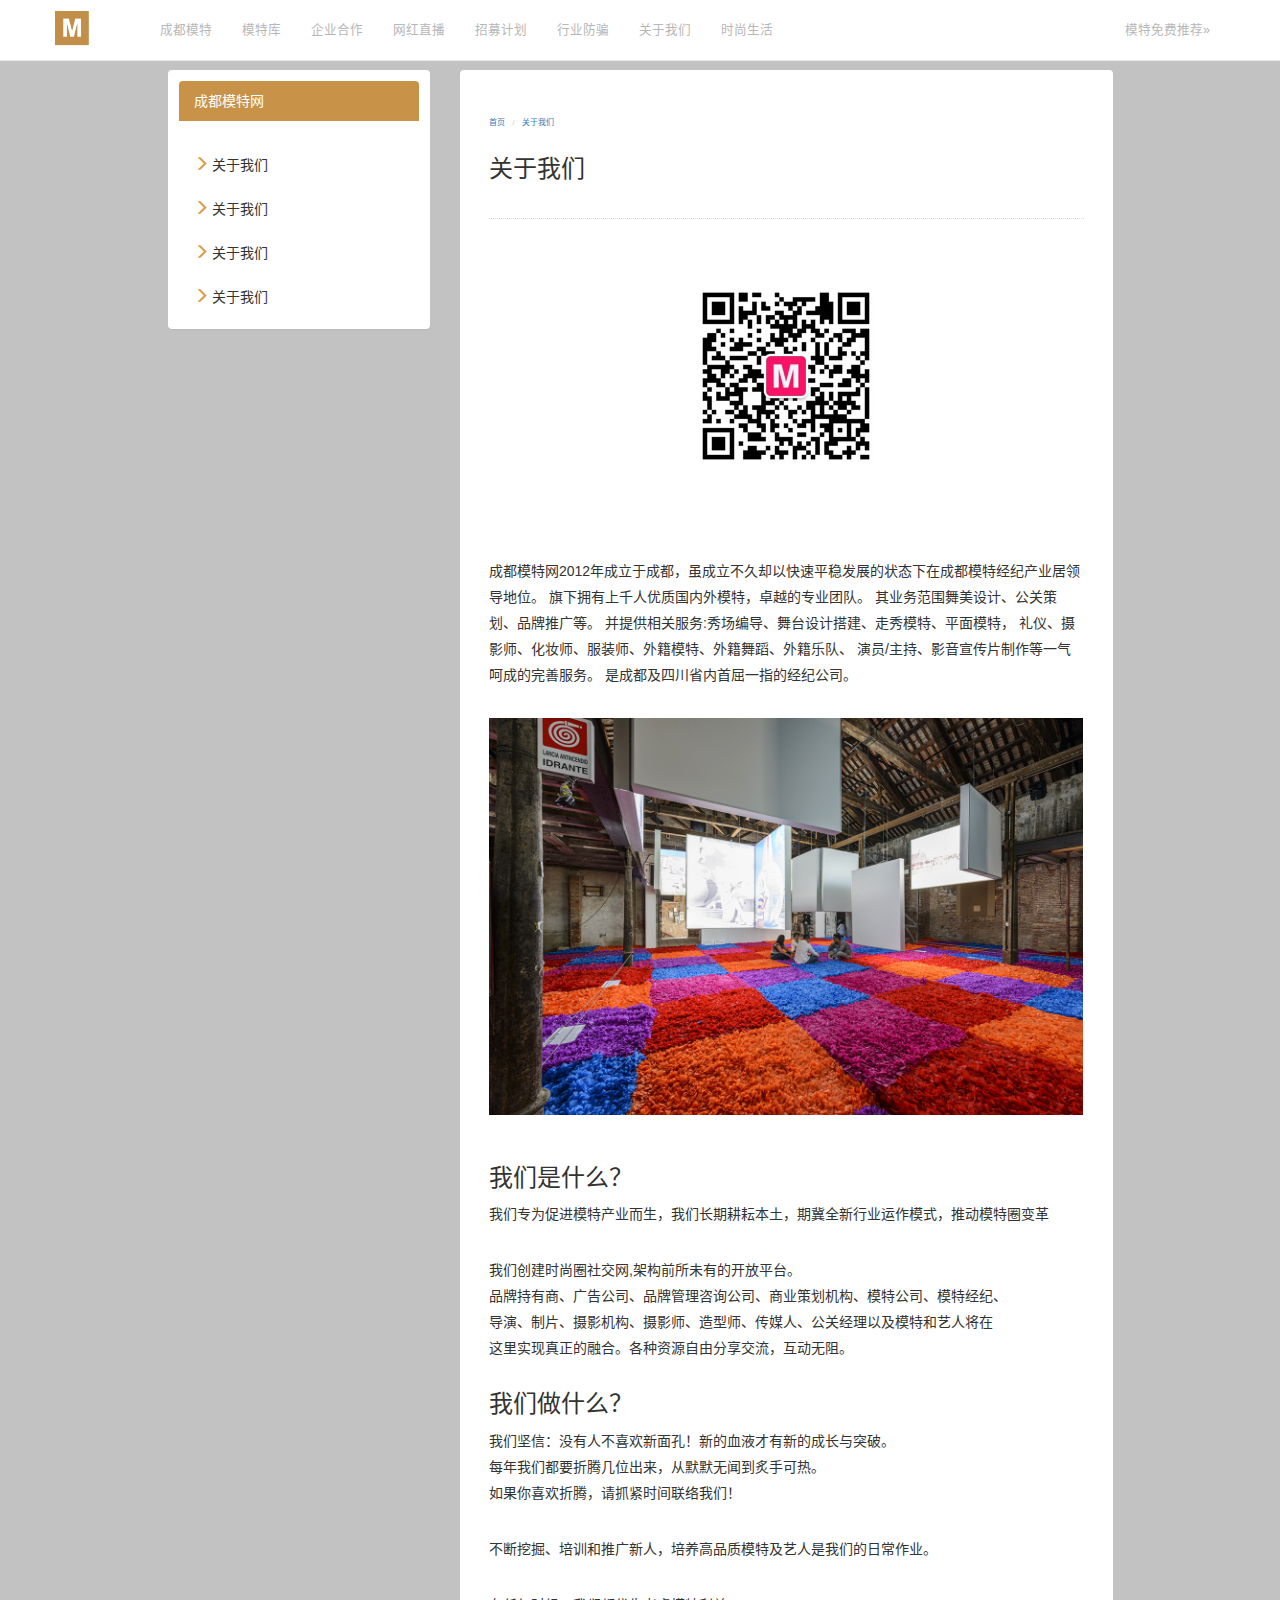
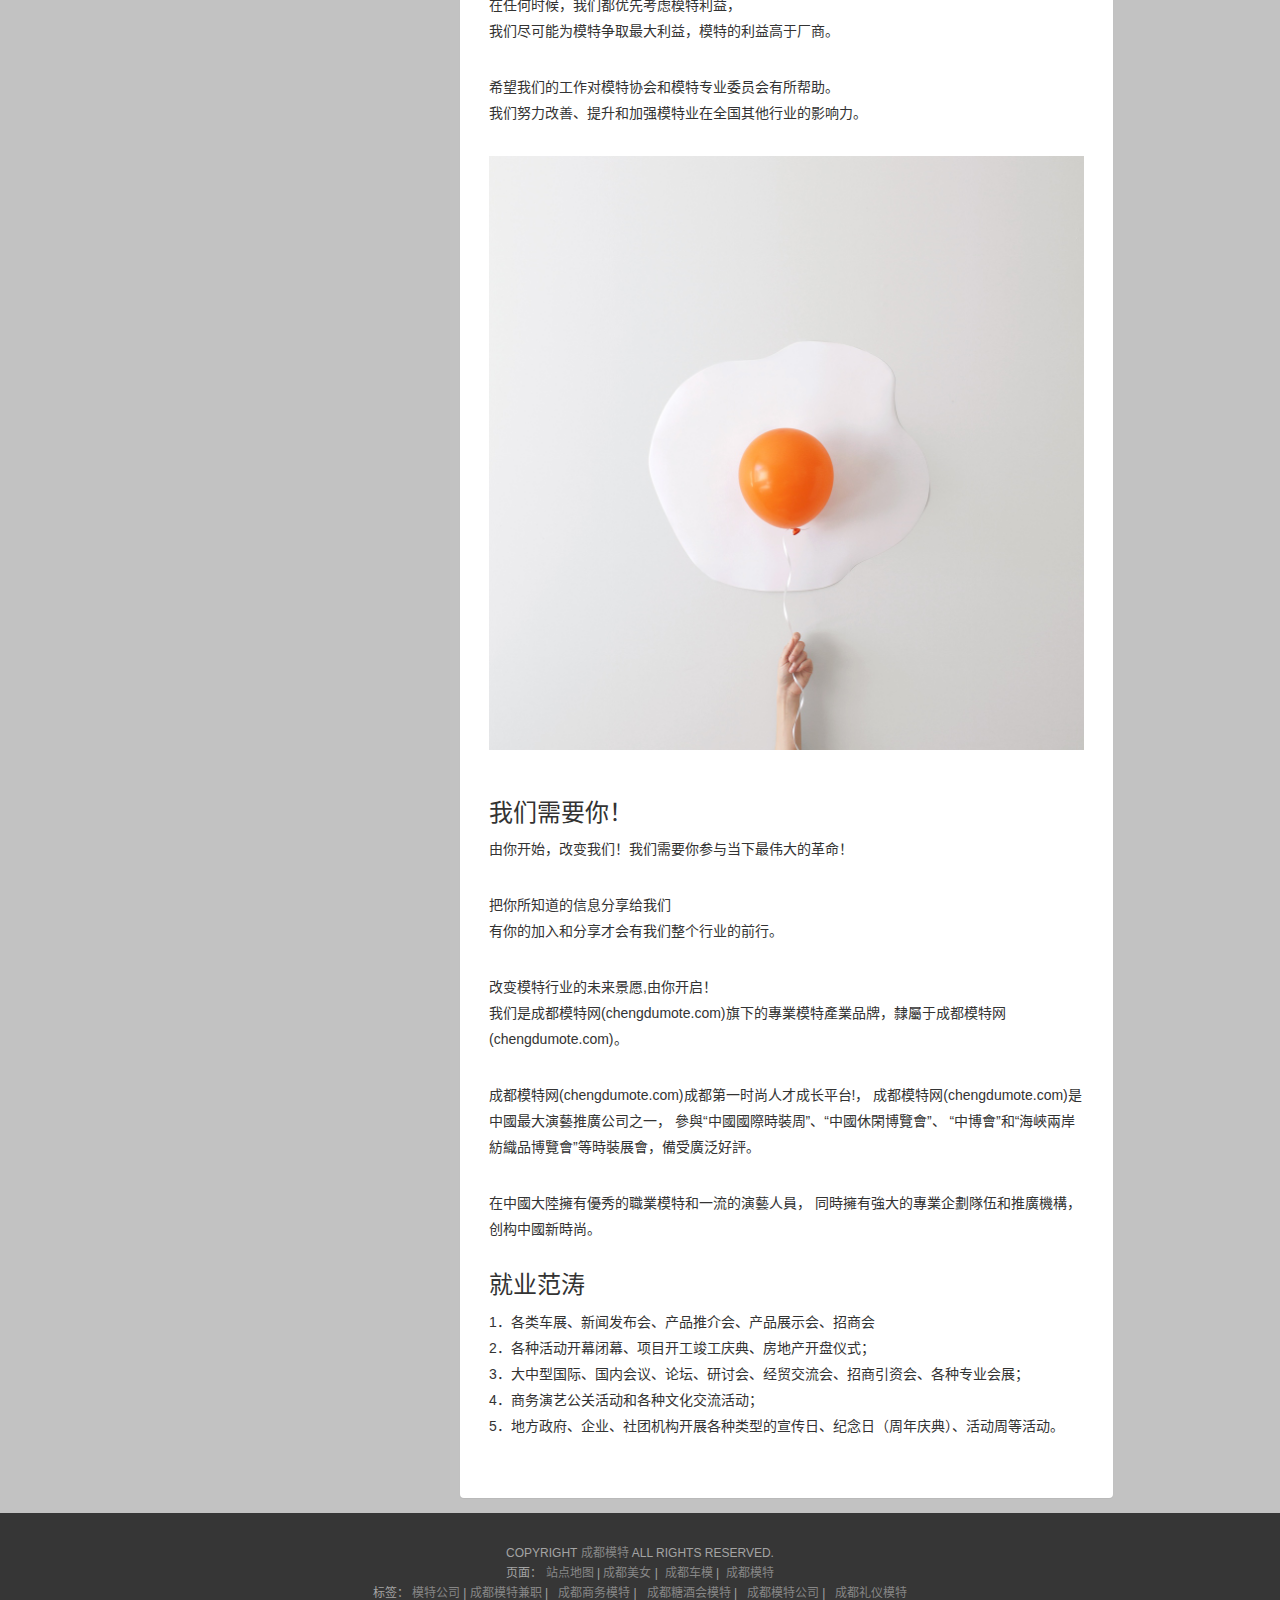
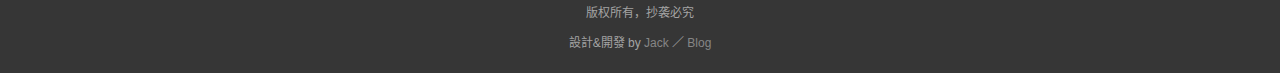
<file: about.html>
<!DOCTYPE html>
<html lang="zh-CN">
	<head>
		<meta charset="utf-8">
		<meta http-equiv="X-UA-Compatible" content="IE=edge">
		<meta name="viewport" content="width=device-width, initial-scale=1">
		<title>Bootstrap 101 Template</title>
		<link href="lib/bootstrap/css/bootstrap.min.css" rel="stylesheet">
		<link rel="stylesheet" type="text/css" href="css/index.css" />
		<script src="js/html5shiv.min.js"></script>
		<script src="js/respond.min.js"></script>
	</head>

	<body>
		<!--nav-->
		<div id="wrap" class="scrolled">
			<div id="header">
				<nav class="navbar navbar-default navbar-fixed-top">
					<div class="container">
						<div class="navbar-header">
							<button type="button" class="navbar-toggle collapsed" data-toggle="collapse" data-target="#menu-nav">
						<span class="sr-only">navigation</span>
						<span class="icon-bar"></span>
						<span class="icon-bar"></span>
						<span class="icon-bar"></span>
					</button>
							<a href="#" id="logo1" class="navbar-brand">
								<img src="img/logo.png" />
							</a>
							<a href="#" id="logo2" class="navbar-brand">
								<img src="img/logoii.png" />
							</a>
						</div>
						<div class="collapse navbar-collapse" id="menu-nav">
							<div class="menu-container">
								<ul class="nav navbar-nav" id="navi">
									<li>
										<a href="index.html">成都模特</a>
									</li>
									<li>
										<a href="model_library.html">模特库</a>
									</li>
									<li>
										<a href="com.html">企业合作</a>
									</li>
									<li>
										<a href="show.html">网红直播</a>
									</li>
									<li>
										<a href="plan.html">招募计划</a>
									</li>
									<li>
										<a href="indust.html">行业防骗</a>
									</li>
									<li>
										<a href="about.html">关于我们</a>
									</li>
									<li>
										<a href="fashion.html">时尚生活</a>
									</li>
								</ul>
							</div>
							<ul class=" nav navbar-nav navbar-right" id="navi">
								<li>
									<a href="#">模特免费推荐&raquo;</a>
								</li>
							</ul>
						</div>
					</div>
				</nav>
			</div>
				
		</div>
		<!--nav-->
		<!--mnav-->
		<div class="amain">
			<div class="container" id="pnav">
				<div class="row">
						<div class="col-lg-1 col-md-1 col-sm-1 col-xs-12"></div>
						<div class="col-lg-3 col-md-3 col-sm-3 col-xs-12">
							<div class="panel panel-default">
								<div class="panel-body">
									<div class="list-group">
										<div class="list-group-item active">成都模特网</div>
										<div class="list-group-item">
											<span class="glyphicon glyphicon-menu-right"></span>
											关于我们
										</div>
										<div class="list-group-item">
											<span class="glyphicon glyphicon-menu-right"></span>
											关于我们
										</div>
										<div class="list-group-item">
											<span class="glyphicon glyphicon-menu-right"></span>
											关于我们
										</div>
										<div class="list-group-item">
											<span class="glyphicon glyphicon-menu-right "></span>
											关于我们
										</div>
									</div>
								</div>
							</div>
						</div>
						<div class="col-lg-7 col-md-7 col-sm-7 col-xs-12">
							<div class="panel panel-default">
								<div class="panel-body">
									<div class="padding">
										<ul class="breadcrumb">
											<li><a href="#">首页</a></li>
											<li><a href="#">关于我们</a></li>
										</ul>
										<div class="post">
											<h3>关于我们</h3>
											<div class="height20"></div>
											<div class="line"></div>
											<div class="height20"></div>
											<div class="text-center">
												<p>
													<a href="#">
														<img src="img/qrcodewe.jpg" class="img-responsive"/>
													</a>
												</p>
											</div>
											<p>成都模特网2012年成立于成都，虽成立不久却以快速平稳发展的状态下在成都模特经纪产业居领导地位。
												旗下拥有上千人优质国内外模特，卓越的专业团队。
												其业务范围舞美设计、公关策划、品牌推广等。
												并提供相关服务:秀场编导、舞台设计搭建、走秀模特、平面模特，
												礼仪、摄影师、化妆师、服装师、外籍模特、外籍舞蹈、外籍乐队、
												演员/主持、影音宣传片制作等一气呵成的完善服务。
												是成都及四川省内首屈一指的经纪公司。
											</p>
											<div class="text-center">
												<p>
													<a href="#">
														<img src="img/053ad45549f8be00000115a8e3e8fd.jpg" class="img-responsive"/>
													</a>
												</p>
											</div>
											<h3>我们是什么？</h3>
											<p>我们专为促进模特产业而生，我们长期耕耘本土，期冀全新行业运作模式，推动模特圈变革</p>
											<p>
												我们创建时尚圈社交网,架构前所未有的开放平台。<br />
												品牌持有商、广告公司、品牌管理咨询公司、商业策划机构、模特公司、模特经纪、<br />
												导演、制片、摄影机构、摄影师、造型师、传媒人、公关经理以及模特和艺人将在<br />
												这里实现真正的融合。各种资源自由分享交流，互动无阻。<br />
											</p>
											<h3>我们做什么？</h3>
											<p>
												我们坚信：没有人不喜欢新面孔！新的血液才有新的成长与突破。<br />
												每年我们都要折腾几位出来，从默默无闻到炙手可热。<br />
												如果你喜欢折腾，请抓紧时间联络我们！<br />
											</p>
											<p>不断挖掘、培训和推广新人，培养高品质模特及艺人是我们的日常作业。</p>
											<p>
												在任何时候，我们都优先考虑模特利益，<br />
												我们尽可能为模特争取最大利益，模特的利益高于厂商。
											</p>
											<p>
												希望我们的工作对模特协会和模特专业委员会有所帮助。<br />
												我们努力改善、提升和加强模特业在全国其他行业的影响力。
											</p>
											<div class="text-center">
												<p>
													<a href="#">
														<img src="img/05fe7155afb44932f875495ed8102c.jpg" class="ac"/>
													</a>
												</p>
											</div>
											
											<h3>我们需要你！</h3>
											<p>由你开始，改变我们！我们需要你参与当下最伟大的革命！</p>
											<p>
												把你所知道的信息分享给我们<br />
												有你的加入和分享才会有我们整个行业的前行。
											</p>
											<p>
												改变模特行业的未来景愿,由你开启！<br />
												我们是成都模特网(chengdumote.com)旗下的專業模特產業品牌，隸屬于成都模特网<br />
												(chengdumote.com)。
											</p>
											<p>
												成都模特网(chengdumote.com)成都第一时尚人才成长平台!，
												成都模特网(chengdumote.com)是中國最大演藝推廣公司之一，
												參與“中國國際時裝周”、“中國休閑博覽會”、
												“中博會”和“海峽兩岸紡織品博覽會”等時裝展會，備受廣泛好評。
											</p>
											<p>
												在中國大陸擁有優秀的職業模特和一流的演藝人員，
												同時擁有強大的專業企劃隊伍和推廣機構，创构中國新時尚。
											</p>
											<h3>就业范涛</h3>
											<p>
												1．各类车展、新闻发布会、产品推介会、产品展示会、招商会<br />
												2．各种活动开幕闭幕、项目开工竣工庆典、房地产开盘仪式；<br />
												3．大中型国际、国内会议、论坛、研讨会、经贸交流会、招商引资会、各种专业会展；<br />
												4．商务演艺公关活动和各种文化交流活动；<br />
												5．地方政府、企业、社团机构开展各种类型的宣传日、纪念日（周年庆典）、活动周等活动。
											</p>
										</div>
									</div>
								</div>
							</div>
						</div><!--col-lg-8-->
						<div class="col-lg-1 col-md-1 col-sm-1 col-xs-12"></div>
				</div><!--container-->
		<!--mnav-->
		</div>
		<!--foot-->
		
		<div class="foot">
			<div class="container-fluid">
				<div class="copy-center">
					<p>COPYRIGHT
						<a href="#">成都模特</a> ALL RIGHTS RESERVED. <br /> 页面：
						<a href="#">站点地图</a>&nbsp;|
						<a href="#">成都美女</a>&nbsp;|&nbsp;
						<a href="#">成都车模</a>&nbsp;|&nbsp;
						<a href="#">成都模特</a><br> 标签：
						<a href="#">模特公司</a>&nbsp;|
						<a href="#">成都模特兼职</a>&nbsp;| &nbsp;
						<a href="#">成都商务模特</a>&nbsp;| &nbsp;
						<a href="#">成都糖酒会模特</a>&nbsp;| &nbsp;
						<a href="#">成都模特公司</a>&nbsp;| &nbsp;
						<a href="#">成都礼仪模特</a>
						<br>版权所有，抄袭必究
					</p>
					<p class="fonts">
						設計&amp;開發 by
						<a href="#">Jack</a> ／
						<a href="#">Blog</a>
					</p>
				</div>
			</div>
		</div>
		<!--foot-->
	</body>
	<script src="js/jquery-3.2.0.min.js"></script>
	<script src="lib/bootstrap/js/bootstrap.min.js"></script>
	<script src="js/swiper-3.4.0.min.js">
	</script>
	
	
	<script type="text/javascript">
		$(function() {
			$(window).bind("scroll", function() {
				var top = $(this).scrollTop(); // 当前窗口的滚动距离

				//console.log(top);

				if(top > 60) {
					$("#wrap").addClass("scrolled");
				} else {
					$("#wrap").removeClass("scrolled");
				}
			});
		})
	</script>

</html>
</file>
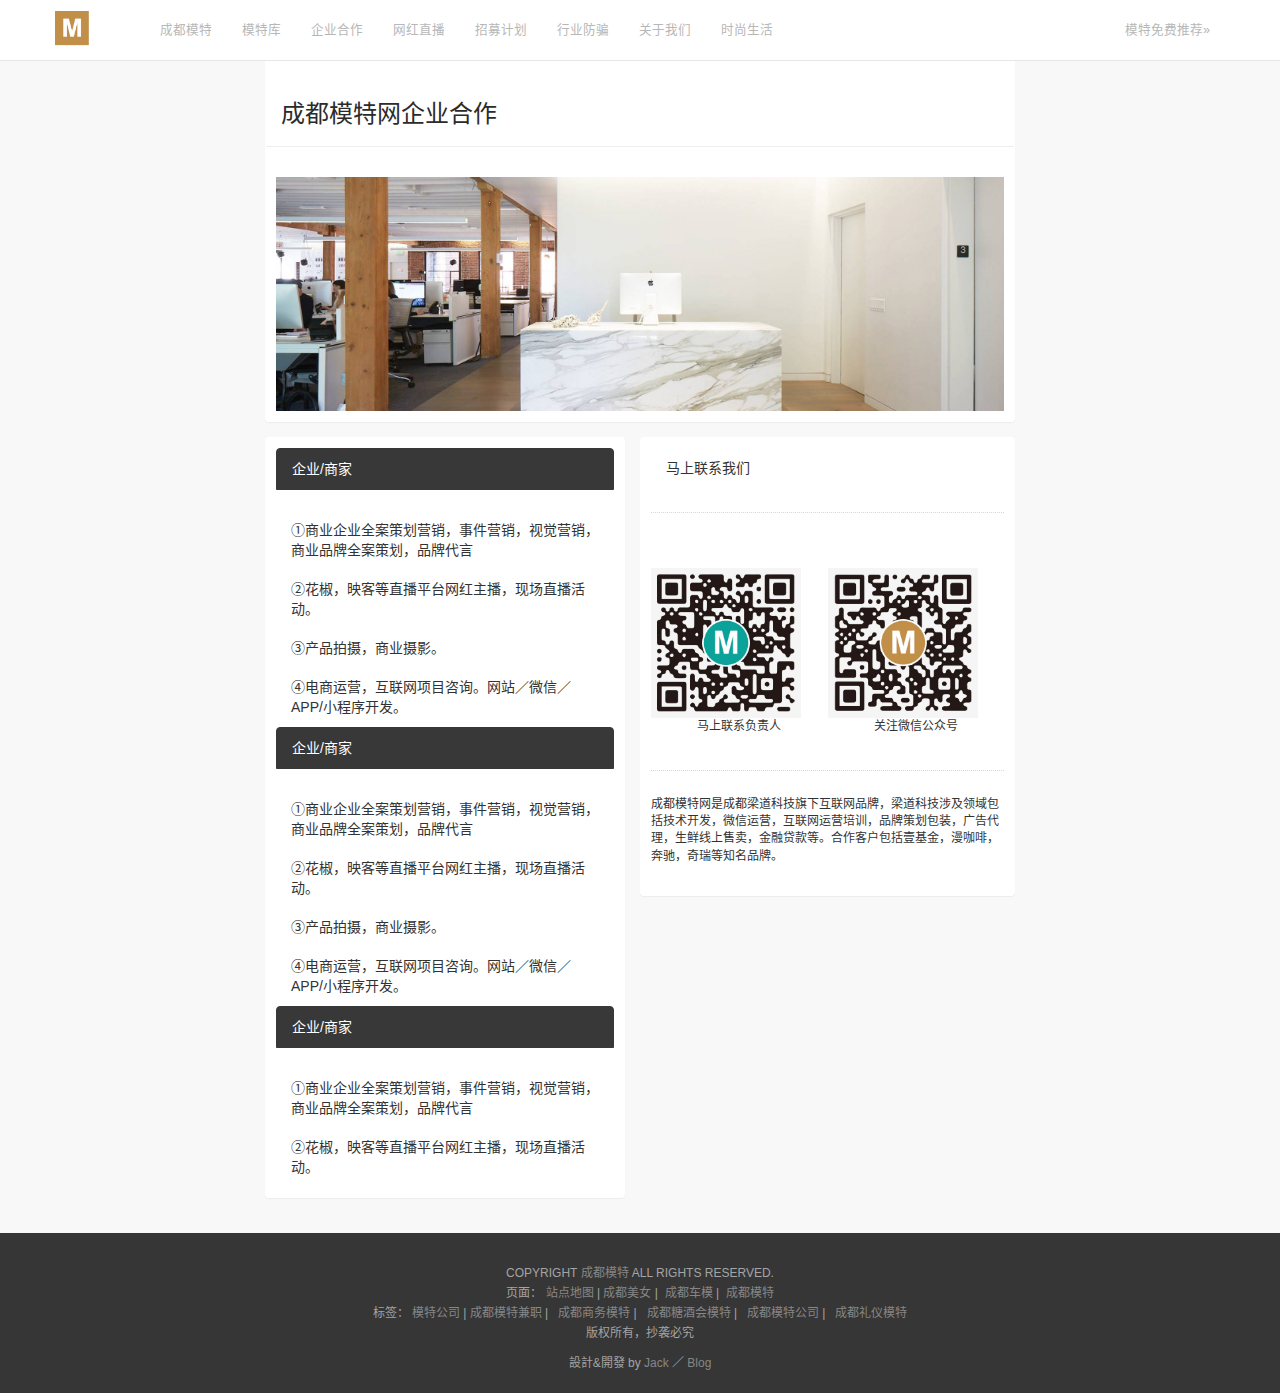
<file: com.html>
<!DOCTYPE html>
<html lang="zh-CN">
	<head>
		<meta charset="utf-8">
		<meta http-equiv="X-UA-Compatible" content="IE=edge">
		<meta name="viewport" content="width=device-width, initial-scale=1">
		<title>Bootstrap 101 Template</title>
		<link href="lib/bootstrap/css/bootstrap.min.css" rel="stylesheet">
		<link rel="stylesheet" type="text/css" href="css/index.css" />
		<script src="js/html5shiv.min.js"></script>
		<script src="js/respond.min.js"></script>
	</head>

	<body>
		<!--nav-->
		<div id="wrap" class="scrolled">
			<div id="header">
				<nav class="navbar navbar-default navbar-fixed-top">
					<div class="container">
						<div class="navbar-header">
							<button type="button" class="navbar-toggle collapsed" data-toggle="collapse" data-target="#menu-nav">
						<span class="sr-only">navigation</span>
						<span class="icon-bar"></span>
						<span class="icon-bar"></span>
						<span class="icon-bar"></span>
					</button>
							<a href="#" id="logo1" class="navbar-brand">
								<img src="img/logo.png" />
							</a>
							<a href="#" id="logo2" class="navbar-brand">
								<img src="img/logoii.png" />
							</a>
						</div>
						<div class="collapse navbar-collapse" id="menu-nav">
							<div class="menu-container">
								<ul class="nav navbar-nav" id="navi">
									<li>
										<a href="index.html">成都模特</a>
									</li>
									<li>
										<a href="model_library.html">模特库</a>
									</li>
									<li>
										<a href="com.html">企业合作</a>
									</li>
									<li>
										<a href="show.html">网红直播</a>
									</li>
									<li>
										<a href="plan.html">招募计划</a>
									</li>
									<li>
										<a href="indust.html">行业防骗</a>
									</li>
									<li>
										<a href="about.html">关于我们</a>
									</li>
									<li>
										<a href="fashion.html">时尚生活</a>
									</li>
								</ul>
							</div>
							<ul class=" nav navbar-nav navbar-right" id="navi">
								<li>
									<a href="#">模特免费推荐&raquo;</a>
								</li>
							</ul>
						</div>
					</div>
				</nav>
			</div>
				
		</div>
		<!--nav-->
		<!--mnav-->
		<div class="main">
			<div class="container" id="pnav">
				<div class="row">
						<div class="col-lg-2 col-md-2 col-sm-2 col-xs-12"></div>
						<div class="col-lg-8 col-md-8 col-sm-8 col-xs-12">
							<div class="panel">
								<div class="page-header">
									<h2>成都模特网企业合作</h2>
								</div>
								<div class="panel-body">
									<div class="col-md-12 col-lg-12">
										<img src="img/hello5.jpg" id="pic"/>
									</div>
								</div>
							</div>
							<div class="col-md-6 col-xs-12 col-sm-6 col-lg-6" id="lefts">
							<div class="panel">
								<div class="panel-body">
									<div class="list-group">
										<div class="list-group-item title">企业/商家</div>
										<div class="list-group-item">①商业企业全案策划营销，事件营销，视觉营销，商业品牌全案策划，品牌代言</div>
										<div class="list-group-item">②花椒，映客等直播平台网红主播，现场直播活动。</div>
										<div class="list-group-item">③产品拍摄，商业摄影。</div>
										<div class="list-group-item">④电商运营，互联网项目咨询。网站／微信／APP/小程序开发。</div>
									</div>
									<div class="list-group">
										<div class="list-group-item title">企业/商家</div>
										<div class="list-group-item">①商业企业全案策划营销，事件营销，视觉营销，商业品牌全案策划，品牌代言</div>
										<div class="list-group-item">②花椒，映客等直播平台网红主播，现场直播活动。</div>
										<div class="list-group-item">③产品拍摄，商业摄影。</div>
										<div class="list-group-item">④电商运营，互联网项目咨询。网站／微信／APP/小程序开发。</div>
									</div>
									<div class="list-group">
										<div class="list-group-item title">企业/商家</div>
										<div class="list-group-item">①商业企业全案策划营销，事件营销，视觉营销，商业品牌全案策划，品牌代言</div>
										<div class="list-group-item">②花椒，映客等直播平台网红主播，现场直播活动。</div>
									</div>
								</div>
							</div>
							</div><!--col-md-6-->
							<div class="col-md-6 col-xs-12 col-sm-6 col-lg-6">
							<div class="panel">
								<div class="panel-body">
									<div class="list-group">
										<div class="list-group-item title1">马上联系我们</div>
										<div class="height20"></div>
										<div class="line"></div>
										<div class="height50"></div>
										<div class="text-center">
											<div class="col-lg-6 col-md-6 col-xs-6 col-sm-6">
												<img src="img/code.jpg" class="img-responsive"/>
												<p>马上联系负责人</p>
											</div>
											<div class="col-lg-6 col-md-6 col-xs-6 col-sm-6">
												<img src="img/qrcode.jpg" class="img-responsive"/>
												<p>关注微信公众号</p>
											</div>
										<div class="col-md-12">
											<div class="height20"></div>
										<div class="line"></div>
										<div class="height20"></div>
										
										</div>
										</div>
										<div class="col-lg-12 col-md-12 col-xs-12 col-sm-12" id="duan">
											<p>成都模特网是成都梁道科技旗下互联网品牌，梁道科技涉及领域包括技术开发，微信运营，互联网运营培训，品牌策划包装，广告代理，生鲜线上售卖，金融贷款等。合作客户包括壹基金，漫咖啡，奔驰，奇瑞等知名品牌。</p>
										</div>
									</div>
								</div>
							</div>
						</div>
						
				</div><!--col-lg-8-->
				<div class="col-lg-2 col-md-2 col-sm-2 col-xs-12"></div>
			</div><!--container-->
		<!--mnav-->
		</div>
		<!--foot-->
		<div class="height20"></div>
		<div class="foot">
			<div class="container-fluid">
				<div class="copy-center">
					<p>COPYRIGHT
						<a href="#">成都模特</a> ALL RIGHTS RESERVED. <br /> 页面：
						<a href="#">站点地图</a>&nbsp;|
						<a href="#">成都美女</a>&nbsp;|&nbsp;
						<a href="#">成都车模</a>&nbsp;|&nbsp;
						<a href="#">成都模特</a><br> 标签：
						<a href="#">模特公司</a>&nbsp;|
						<a href="#">成都模特兼职</a>&nbsp;| &nbsp;
						<a href="#">成都商务模特</a>&nbsp;| &nbsp;
						<a href="#">成都糖酒会模特</a>&nbsp;| &nbsp;
						<a href="#">成都模特公司</a>&nbsp;| &nbsp;
						<a href="#">成都礼仪模特</a>
						<br>版权所有，抄袭必究
					</p>
					<p class="fonts">
						設計&amp;開發 by
						<a href="#">Jack</a> ／
						<a href="#">Blog</a>
					</p>
				</div>
			</div>
		</div>
		<!--foot-->
	</body>
	<script src="js/jquery-3.2.0.min.js"></script>
	<script src="lib/bootstrap/js/bootstrap.min.js"></script>
	<script src="js/swiper-3.4.0.min.js">
	</script>
	
	
	<script type="text/javascript">
		$(function() {
			$(window).bind("scroll", function() {
				var top = $(this).scrollTop(); // 当前窗口的滚动距离

				//console.log(top);

				if(top > 60) {
					$("#wrap").addClass("scrolled");
				} else {
					$("#wrap").removeClass("scrolled");
				}
			});
		})
	</script>

</html>
</file>
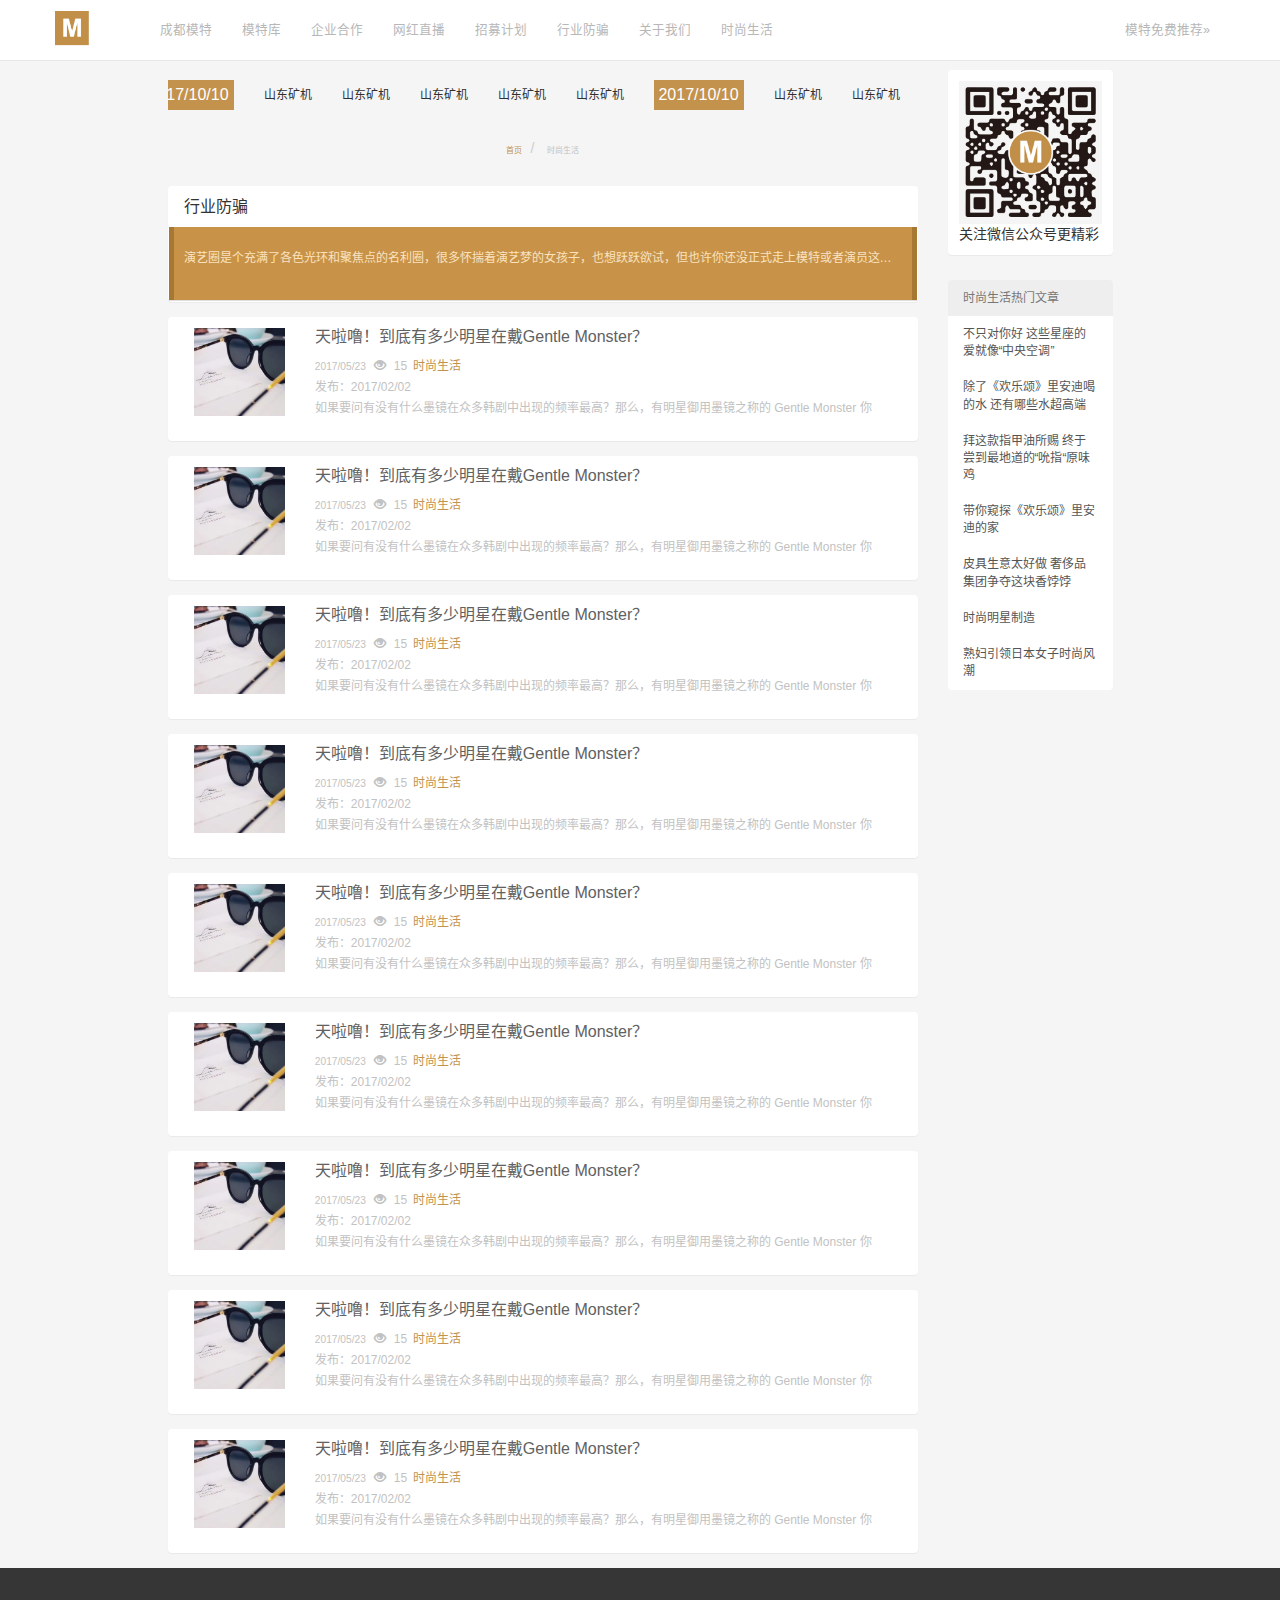
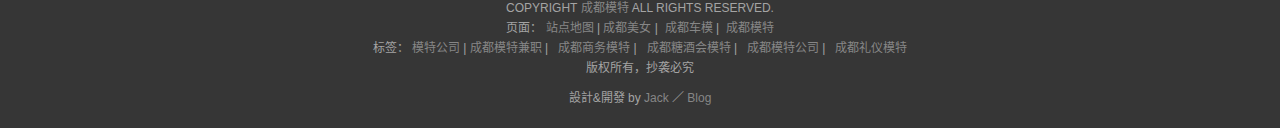
<file: fashion.html>
<!DOCTYPE html>
<html lang="zh-CN">

	<head>
		<meta charset="utf-8">
		<meta http-equiv="X-UA-Compatible" content="IE=edge">
		<meta name="viewport" content="width=device-width, initial-scale=1">
		<title>Bootstrap 101 Template</title>
		<link href="lib/bootstrap/css/bootstrap.min.css" rel="stylesheet">
		<link rel="stylesheet" type="text/css" href="css/index.css" />
		<script src="js/html5shiv.min.js"></script>
		<script src="js/respond.min.js"></script>
	</head>

	<body>
		<!--nav-->
		<div id="wrap" class="scrolled">
			<div id="header">
				<nav class="navbar navbar-default navbar-fixed-top">
					<div class="container">
						<div class="navbar-header">
							<button type="button" class="navbar-toggle collapsed" data-toggle="collapse" data-target="#menu-nav">
						<span class="sr-only">navigation</span>
						<span class="icon-bar"></span>
						<span class="icon-bar"></span>
						<span class="icon-bar"></span>
					</button>
							<a href="#" id="logo1" class="navbar-brand">
								<img src="img/logo.png" />
							</a>
							<a href="#" id="logo2" class="navbar-brand">
								<img src="img/logoii.png" />
							</a>
						</div>
						<div class="collapse navbar-collapse" id="menu-nav">
							<div class="menu-container">
								<ul class="nav navbar-nav" id="navi">
									<li>
										<a href="index.html">成都模特</a>
									</li>
									<li>
										<a href="model_library.html">模特库</a>
									</li>
									<li>
										<a href="com.html">企业合作</a>
									</li>
									<li>
										<a href="show.html">网红直播</a>
									</li>
									<li>
										<a href="plan.html">招募计划</a>
									</li>
									<li>
										<a href="indust.html">行业防骗</a>
									</li>
									<li>
										<a href="about.html">关于我们</a>
									</li>
									<li>
										<a href="fashion.html">时尚生活</a>
									</li>
								</ul>
							</div>
							<ul class=" nav navbar-nav navbar-right" id="navi">
								<li>
									<a href="#">模特免费推荐&raquo;</a>
								</li>
							</ul>
						</div>
					</div>
				</nav>
			</div>

		</div>
		<!--nav-->
		<!--mnav-->
		<div class="imain fmain">
			<div class="container" id="pnav">
				<div class="row">
					<div class="col-lg-1 col-md-1 col-sm-1 col-xs-12"></div>
					<div class="col-lg-8 col-md-8 col-sm-7 col-xs-12" id="bann">

						<div class="bread text-center">
							<div id="odiv">
								<ul>
									<li>
										<a href="#"><span>2017/10/10</span></a>
									</li>
									<li>
										<a href="#">山东矿机</a>
									</li>
									<li>
										<a href="#">山东矿机</a>
									</li>
									<li>
										<a href="#">山东矿机</a>
									</li>
									<li>
										<a href="#">山东矿机</a>
									</li>
									<li>
										<a href="#">山东矿机</a>
									</li>
									<li>
										<a href="#"><span>2017/10/10</span></a>
									</li>
									<li>
										<a href="#">山东矿机</a>
									</li>
									<li>
										<a href="#">山东矿机</a>
									</li>
									<li>
										<a href="#">山东矿机</a>
									</li>
									<li>
										<a href="#">山东矿机</a>
									</li>
									<li>
										<a href="#">山东矿机</a>
									</li>
									<li>
										<a href="#"><span>2017/10/10</span></a>
									</li>
									<li>
										<a href="#">山东矿机</a>
									</li>
									<li>
										<a href="#">山东矿机</a>
									</li>
									<li>
										<a href="#">山东矿机</a>
									</li>
									<li>
										<a href="#">山东矿机</a>
									</li>
									<li>
										<a href="#">山东矿机</a>
									</li>
								</ul>

							</div>
							<ul class="breadcrumb">
								<li>
									<a href="ingdex.html">首页</a>
								</li>
								<li class="last">
									<a href="#">时尚生活</a>
								</li>

							</ul>
						</div>
						<div class="panel panel-default" id="one">
							<div class="panel-heading">
								<div class="panel-title color_black">
									<h4>行业防骗</h4>
								</div>
								<div class="panel-body">
									<div class="meta">
										<p>
											演艺圈是个充满了各色光环和聚焦点的名利圈，很多怀揣着演艺梦的女孩子，也想跃跃欲试，但也许你还没正式走上模特或者演员这条路，却已经遭遇了各类陷阱，困惑不堪。
										</p>
									</div>
								</div>
							</div>
						</div>

						<div class="panel panel-default" id="two">
							<div class="panel-body">
								<div class="col-lg-2 col-md-3 col-sm-3 col-xs-12">
									<img src="img/UNADJUSTEDNONRAW_thumb_e2e-600x574.jpg" class="img-responsive" />
								</div>
								<div class="col-lg-10 col-md-9 col-sm-9 col-xs-6">
									<h3><a href="#">天啦噜！到底有多少明星在戴Gentle Monster？ </a></h3>
									<span><small>2017/05/23</small><i class="glyphicon glyphicon-eye-open"></i><font>15</font><a href="#">时尚生活</a></span>
									<span>发布：2017/02/02</span>
									<p>如果要问有没有什么墨镜在众多韩剧中出现的频率最高？那么，有明星御用墨镜之称的 Gentle Monster 你</p>
								</div>
							</div>
						</div>
						<div class="panel panel-default" id="two">
							<div class="panel-body">
								<div class="col-lg-2 col-md-3 col-sm-3 col-xs-12">
									<img src="img/UNADJUSTEDNONRAW_thumb_e2e-600x574.jpg" class="img-responsive" />
								</div>
								<div class="col-lg-10 col-md-9 col-sm-9 col-xs-6">
									<h3><a href="#">天啦噜！到底有多少明星在戴Gentle Monster？ </a></h3>
									<span><small>2017/05/23</small><i class="glyphicon glyphicon-eye-open"></i><font>15</font><a href="#">时尚生活</a></span>
									<span>发布：2017/02/02</span>
									<p>如果要问有没有什么墨镜在众多韩剧中出现的频率最高？那么，有明星御用墨镜之称的 Gentle Monster 你</p>
								</div>
							</div>
						</div>
						<div class="panel panel-default" id="two">
							<div class="panel-body">
								<div class="col-lg-2 col-md-3 col-sm-3 col-xs-12">
									<img src="img/UNADJUSTEDNONRAW_thumb_e2e-600x574.jpg" class="img-responsive" />
								</div>
								<div class="col-lg-10 col-md-9 col-sm-9 col-xs-6">
									<h3><a href="#">天啦噜！到底有多少明星在戴Gentle Monster？ </a></h3>
									<span><small>2017/05/23</small><i class="glyphicon glyphicon-eye-open"></i><font>15</font><a href="#">时尚生活</a></span>
									<span>发布：2017/02/02</span>
									<p>如果要问有没有什么墨镜在众多韩剧中出现的频率最高？那么，有明星御用墨镜之称的 Gentle Monster 你</p>
								</div>
							</div>
						</div>
						<div class="panel panel-default" id="two">
							<div class="panel-body">
								<div class="col-lg-2 col-md-3 col-sm-3 col-xs-12">
									<img src="img/UNADJUSTEDNONRAW_thumb_e2e-600x574.jpg" class="img-responsive" />
								</div>
								<div class="col-lg-10 col-md-9 col-sm-9 col-xs-6">
									<h3><a href="#">天啦噜！到底有多少明星在戴Gentle Monster？ </a></h3>
									<span><small>2017/05/23</small><i class="glyphicon glyphicon-eye-open"></i><font>15</font><a href="#">时尚生活</a></span>
									<span>发布：2017/02/02</span>
									<p>如果要问有没有什么墨镜在众多韩剧中出现的频率最高？那么，有明星御用墨镜之称的 Gentle Monster 你</p>
								</div>
							</div>
						</div>
						<div class="panel panel-default" id="two">
							<div class="panel-body">
								<div class="col-lg-2 col-md-3 col-sm-3 col-xs-12">
									<img src="img/UNADJUSTEDNONRAW_thumb_e2e-600x574.jpg" class="img-responsive" />
								</div>
								<div class="col-lg-10 col-md-9 col-sm-9 col-xs-6">
									<h3><a href="#">天啦噜！到底有多少明星在戴Gentle Monster？ </a></h3>
									<span><small>2017/05/23</small><i class="glyphicon glyphicon-eye-open"></i><font>15</font><a href="#">时尚生活</a></span>
									<span>发布：2017/02/02</span>
									<p>如果要问有没有什么墨镜在众多韩剧中出现的频率最高？那么，有明星御用墨镜之称的 Gentle Monster 你</p>
								</div>
							</div>
						</div>
						<div class="panel panel-default" id="two">
							<div class="panel-body">
								<div class="col-lg-2 col-md-3 col-sm-3 col-xs-12">
									<img src="img/UNADJUSTEDNONRAW_thumb_e2e-600x574.jpg" class="img-responsive" />
								</div>
								<div class="col-lg-10 col-md-9 col-sm-9 col-xs-6">
									<h3><a href="#">天啦噜！到底有多少明星在戴Gentle Monster？ </a></h3>
									<span><small>2017/05/23</small><i class="glyphicon glyphicon-eye-open"></i><font>15</font><a href="#">时尚生活</a></span>
									<span>发布：2017/02/02</span>
									<p>如果要问有没有什么墨镜在众多韩剧中出现的频率最高？那么，有明星御用墨镜之称的 Gentle Monster 你</p>
								</div>
							</div>
						</div>
						<div class="panel panel-default" id="two">
							<div class="panel-body">
								<div class="col-lg-2 col-md-3 col-sm-3 col-xs-12">
									<img src="img/UNADJUSTEDNONRAW_thumb_e2e-600x574.jpg" class="img-responsive" />
								</div>
								<div class="col-lg-10 col-md-9 col-sm-9 col-xs-6">
									<h3><a href="#">天啦噜！到底有多少明星在戴Gentle Monster？ </a></h3>
									<span><small>2017/05/23</small><i class="glyphicon glyphicon-eye-open"></i><font>15</font><a href="#">时尚生活</a></span>
									<span>发布：2017/02/02</span>
									<p>如果要问有没有什么墨镜在众多韩剧中出现的频率最高？那么，有明星御用墨镜之称的 Gentle Monster 你</p>
								</div>
							</div>
						</div>
						<div class="panel panel-default" id="two">
							<div class="panel-body">
								<div class="col-lg-2 col-md-3 col-sm-3 col-xs-12">
									<img src="img/UNADJUSTEDNONRAW_thumb_e2e-600x574.jpg" class="img-responsive" />
								</div>
								<div class="col-lg-10 col-md-9 col-sm-9 col-xs-6">
									<h3><a href="#">天啦噜！到底有多少明星在戴Gentle Monster？ </a></h3>
									<span><small>2017/05/23</small><i class="glyphicon glyphicon-eye-open"></i><font>15</font><a href="#">时尚生活</a></span>
									<span>发布：2017/02/02</span>
									<p>如果要问有没有什么墨镜在众多韩剧中出现的频率最高？那么，有明星御用墨镜之称的 Gentle Monster 你</p>
								</div>
							</div>
						</div>
						<div class="panel panel-default" id="two">
							<div class="panel-body">
								<div class="col-lg-2 col-md-3 col-sm-3 col-xs-12">
									<img src="img/UNADJUSTEDNONRAW_thumb_e2e-600x574.jpg" class="img-responsive" />
								</div>
								<div class="col-lg-10 col-md-9 col-sm-9 col-xs-6">
									<h3><a href="#">天啦噜！到底有多少明星在戴Gentle Monster？ </a></h3>
									<span><small>2017/05/23</small><i class="glyphicon glyphicon-eye-open"></i><font>15</font><a href="#">时尚生活</a></span>
									<span>发布：2017/02/02</span>
									<p>如果要问有没有什么墨镜在众多韩剧中出现的频率最高？那么，有明星御用墨镜之称的 Gentle Monster 你</p>
								</div>
							</div>
						</div>
					</div>
					<!--col-lg-8-->
					<div class="col-lg-2 col-md-2 col-sm-3 col-xs-12">
						<div id="side">
							<div class="panel panel-default">
								<div class="panel-body">
									<img src="img/qrcode.jpg" class="img-responsive" />
									<div class="siz">关注微信公众号更精彩</div>

								</div>
							</div>
							<div class="height10"></div>
							<div class="list-group" id="fash">
								<a href="#" class="list-group-item disabled">时尚生活热门文章</a>
								<a href="#" class="list-group-item">
									不只对你好 这些星座的爱就像“中央空调”
								</a>
								<a href="#" class="list-group-item">
									除了《欢乐颂》里安迪喝的水 还有哪些水超高端
								</a>
								<a href="#" class="list-group-item">
									拜这款指甲油所赐 终于尝到最地道的“吮指“原味鸡
								</a>
								<a href="#" class="list-group-item">
									带你窥探《欢乐颂》里安迪的家
								</a>
								<a href="#" class="list-group-item">
									皮具生意太好做 奢侈品集团争夺这块香饽饽
								</a>
								<a href="#" class="list-group-item">

									时尚明星制造
								</a>
								<a href="#" class="list-group-item">
									熟妇引领日本女子时尚风潮
								</a>
							</div>
						</div>
					</div>
					<div class="col-lg-1 col-md-1 col-sm-1 col-xs-12"></div>
				</div>
				<!--container-->
				<!--mnav-->
			</div>
			<!--foot-->

			<div class="foot">
				<div class="container-fluid">
					<div class="copy-center">
						<p>COPYRIGHT
							<a href="#">成都模特</a> ALL RIGHTS RESERVED. <br /> 页面：
							<a href="#">站点地图</a>&nbsp;|
							<a href="#">成都美女</a>&nbsp;|&nbsp;
							<a href="#">成都车模</a>&nbsp;|&nbsp;
							<a href="#">成都模特</a><br> 标签：
							<a href="#">模特公司</a>&nbsp;|
							<a href="#">成都模特兼职</a>&nbsp;| &nbsp;
							<a href="#">成都商务模特</a>&nbsp;| &nbsp;
							<a href="#">成都糖酒会模特</a>&nbsp;| &nbsp;
							<a href="#">成都模特公司</a>&nbsp;| &nbsp;
							<a href="#">成都礼仪模特</a>
							<br>版权所有，抄袭必究
						</p>
						<p class="fonts">
							設計&amp;開發 by
							<a href="#">Jack</a> ／
							<a href="#">Blog</a>
						</p>
					</div>
				</div>
			</div>
			<!--foot-->
	</body>
	<script src="js/jquery-3.2.0.min.js"></script>
	<script src="lib/bootstrap/js/bootstrap.min.js"></script>
	<script src="js/swiper-3.4.0.min.js">
	</script>

	<script type="text/javascript">
		$(function() {
			$(window).bind("scroll", function() {
				var top = $(this).scrollTop(); // 当前窗口的滚动距离

				//console.log(top);

				if(top > 60) {
					$("#wrap").addClass("scrolled");
				} else {
					$("#wrap").removeClass("scrolled");
				}
			});
		})
	</script>

	<script>
		window.onload = function() {
			var odiv = document.getElementById("odiv");
			var oul = odiv.getElementsByTagName("ul")[0];
			// var show=document.getElementById("a");
			var oli = oul.getElementsByTagName("li");
			oul.innerHTML = oul.innerHTML + oul.innerHTML;
			oul.style.width = oli[0].offsetWidth * oli.length + 'px';

			function move() {
				if(oul.offsetLeft < -oul.offsetWidth / 2) {
					oul.style.left = '0';
				} else if(oul.offsetLeft > 0) {
					oul.style.left = -oul.offsetWidth / 2 + 'px';
				}
				oul.style.left = oul.offsetLeft + 2 + 'px';
			}
			var timer = setInterval(move, 50);
			odiv.onmouseover = function() {
				clearInterval(timer);
			};
			odiv.onmouseout = function() {
				timer = setInterval(move, 50);
			};
		}
	</script>

</html>
</file>
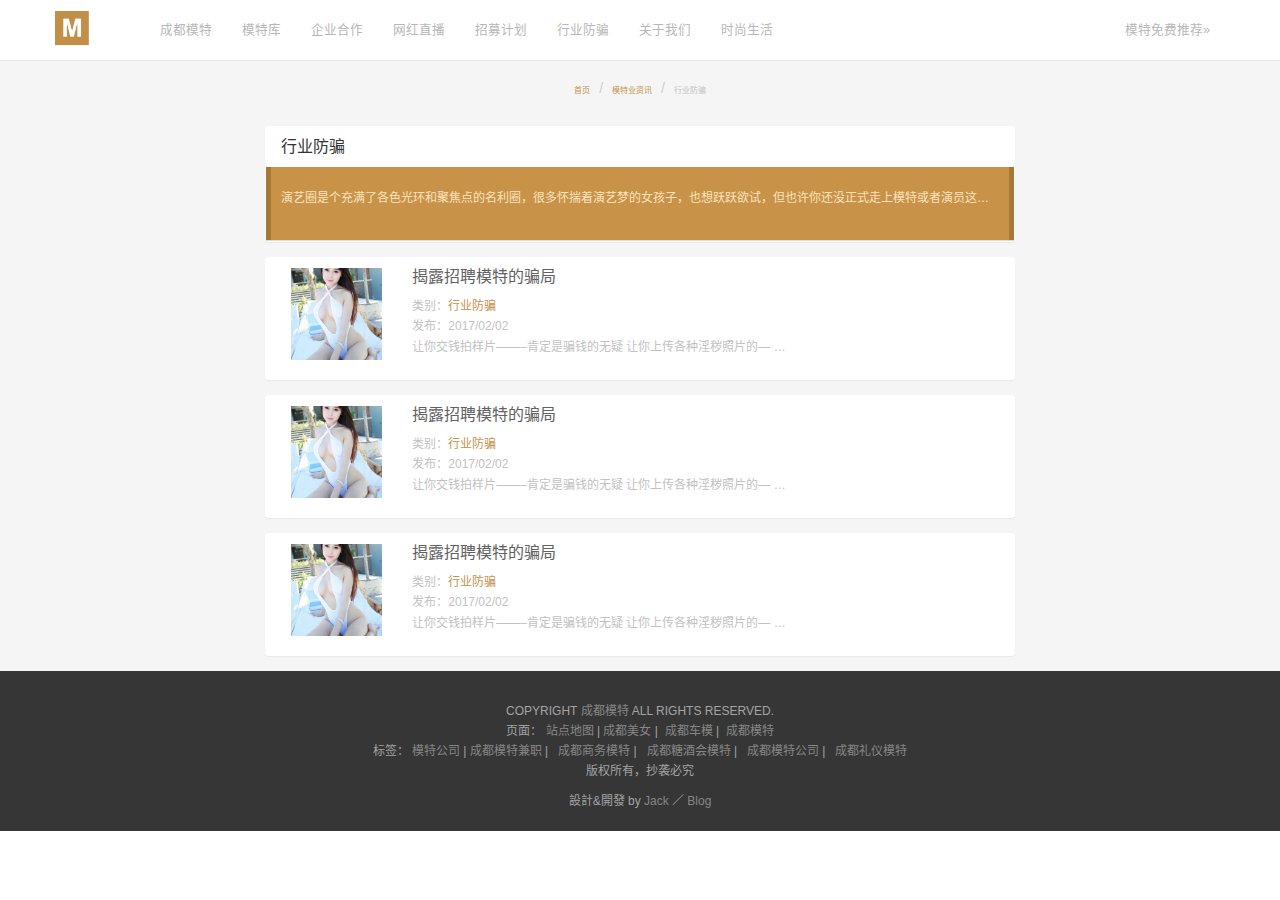
<file: indust.html>
<!DOCTYPE html>
<html lang="zh-CN">
	<head>
		<meta charset="utf-8">
		<meta http-equiv="X-UA-Compatible" content="IE=edge">
		<meta name="viewport" content="width=device-width, initial-scale=1">
		<title>Bootstrap 101 Template</title>
		<link href="lib/bootstrap/css/bootstrap.min.css" rel="stylesheet">
		<link rel="stylesheet" type="text/css" href="css/index.css" />
		<script src="js/html5shiv.min.js"></script>
		<script src="js/respond.min.js"></script>
	</head>

	<body>
		<!--nav-->
		<div id="wrap" class="scrolled">
			<div id="header">
				<nav class="navbar navbar-default navbar-fixed-top">
					<div class="container">
						<div class="navbar-header">
							<button type="button" class="navbar-toggle collapsed" data-toggle="collapse" data-target="#menu-nav">
						<span class="sr-only">navigation</span>
						<span class="icon-bar"></span>
						<span class="icon-bar"></span>
						<span class="icon-bar"></span>
					</button>
							<a href="#" id="logo1" class="navbar-brand">
								<img src="img/logo.png" />
							</a>
							<a href="#" id="logo2" class="navbar-brand">
								<img src="img/logoii.png" />
							</a>
						</div>
						<div class="collapse navbar-collapse" id="menu-nav">
							<div class="menu-container">
								<ul class="nav navbar-nav" id="navi">
									<li>
										<a href="index.html">成都模特</a>
									</li>
									<li>
										<a href="model_library.html">模特库</a>
									</li>
									<li>
										<a href="com.html">企业合作</a>
									</li>
									<li>
										<a href="show.html">网红直播</a>
									</li>
									<li>
										<a href="plan.html">招募计划</a>
									</li>
									<li>
										<a href="indust.html">行业防骗</a>
									</li>
									<li>
										<a href="about.html">关于我们</a>
									</li>
									<li>
										<a href="fashion.html">时尚生活</a>
									</li>
								</ul>
							</div>
							<ul class=" nav navbar-nav navbar-right" id="navi">
								<li>
									<a href="#">模特免费推荐&raquo;</a>
								</li>
							</ul>
						</div>
					</div>
				</nav>
			</div>
				
		</div>
		<!--nav-->
		<!--mnav-->
		<div class="imain">
			<div class="container" id="pnav">
				<div class="row">
						<div class="col-lg-2 col-md-2 col-sm-2 col-xs-12"></div>
						<div class="col-lg-8 col-md-8 col-sm-8 col-xs-12">
							<div class="bread text-center">
								<ul class="breadcrumb">
									<li><a href="ingdex.html">首页</a></li>
									<li><a href="#">模特业资讯</a></li>
									<li class="current"><a href="indust.html">行业防骗</a></li>
								</ul>
							</div>
							<div class="panel panel-default" id="one">
								<div class="panel-heading">
								<div class="panel-title color_black">
									<h4>行业防骗</h4>
								</div>
								<div class="panel-body">
									<div class="meta">
										<p>
											演艺圈是个充满了各色光环和聚焦点的名利圈，很多怀揣着演艺梦的女孩子，也想跃跃欲试，但也许你还没正式走上模特或者演员这条路，却已经遭遇了各类陷阱，困惑不堪。
										</p>
									</div>
								</div>
							</div>	
							</div>
							
							<div class="panel panel-default" id="two">
								<div class="panel-body">
									<div class="col-lg-2 col-md-3 col-sm-3 col-xs-3">
										<img src="img/1-338-600x600.jpg" class="img-responsive" />
									</div>
									<div class="col-lg-10 col-md-9 col-sm-9 col-xs-6">
										<h3><a href="#">揭露招聘模特的骗局</a></h3>
										<span>类别：<a href="#">行业防骗</a></span>
										<span>发布：2017/02/02</span>
										<p>让你交钱拍样片——–肯定是骗钱的无疑 让你上传各种淫秽照片的— …</p>
									</div>
								</div>
							</div>
							<div class="panel panel-default" id="two">
								<div class="panel-body">
									<div class="col-lg-2 col-md-3 col-sm-3 col-xs-3">
										<img src="img/1-338-600x600.jpg" class="img-responsive" />
									</div>
									<div class="col-lg-10 col-md-9 col-sm-9 col-xs-6">
										<h3><a href="#">揭露招聘模特的骗局</a></h3>
										<span>类别：<a href="#">行业防骗</a></span>
										<span>发布：2017/02/02</span>
										<p>让你交钱拍样片——–肯定是骗钱的无疑 让你上传各种淫秽照片的— …</p>
									</div>
								</div>
							</div>
							<div class="panel panel-default" id="two">
								<div class="panel-body">
									<div class="col-lg-2 col-md-3 col-sm-3 col-xs-3">
										<img src="img/1-338-600x600.jpg" class="img-responsive" />
									</div>
									<div class="col-lg-10 col-md-9 col-sm-9 col-xs-6">
										<h3><a href="#">揭露招聘模特的骗局</a></h3>
										<span>类别：<a href="#">行业防骗</a></span>
										<span>发布：2017/02/02</span>
										<p>让你交钱拍样片——–肯定是骗钱的无疑 让你上传各种淫秽照片的— …</p>
									</div>
								</div>
							</div>
						</div><!--col-lg-8-->
						<div class="col-lg-2 col-md-2 col-sm-2 col-xs-12"></div>
				</div><!--container-->
		<!--mnav-->
		</div>
		<!--foot-->
		
		<div class="foot">
			<div class="container-fluid">
				<div class="copy-center">
					<p>COPYRIGHT
						<a href="#">成都模特</a> ALL RIGHTS RESERVED. <br /> 页面：
						<a href="#">站点地图</a>&nbsp;|
						<a href="#">成都美女</a>&nbsp;|&nbsp;
						<a href="#">成都车模</a>&nbsp;|&nbsp;
						<a href="#">成都模特</a><br> 标签：
						<a href="#">模特公司</a>&nbsp;|
						<a href="#">成都模特兼职</a>&nbsp;| &nbsp;
						<a href="#">成都商务模特</a>&nbsp;| &nbsp;
						<a href="#">成都糖酒会模特</a>&nbsp;| &nbsp;
						<a href="#">成都模特公司</a>&nbsp;| &nbsp;
						<a href="#">成都礼仪模特</a>
						<br>版权所有，抄袭必究
					</p>
					<p class="fonts">
						設計&amp;開發 by
						<a href="#">Jack</a> ／
						<a href="#">Blog</a>
					</p>
				</div>
			</div>
		</div>
		<!--foot-->
	</body>
	<script src="js/jquery-3.2.0.min.js"></script>
	<script src="lib/bootstrap/js/bootstrap.min.js"></script>
	<script src="js/swiper-3.4.0.min.js">
	</script>
	
	
	<script type="text/javascript">
		$(function() {
			$(window).bind("scroll", function() {
				var top = $(this).scrollTop(); // 当前窗口的滚动距离

				//console.log(top);

				if(top > 60) {
					$("#wrap").addClass("scrolled");
				} else {
					$("#wrap").removeClass("scrolled");
				}
			});
		})
	</script>

</html>
</file>
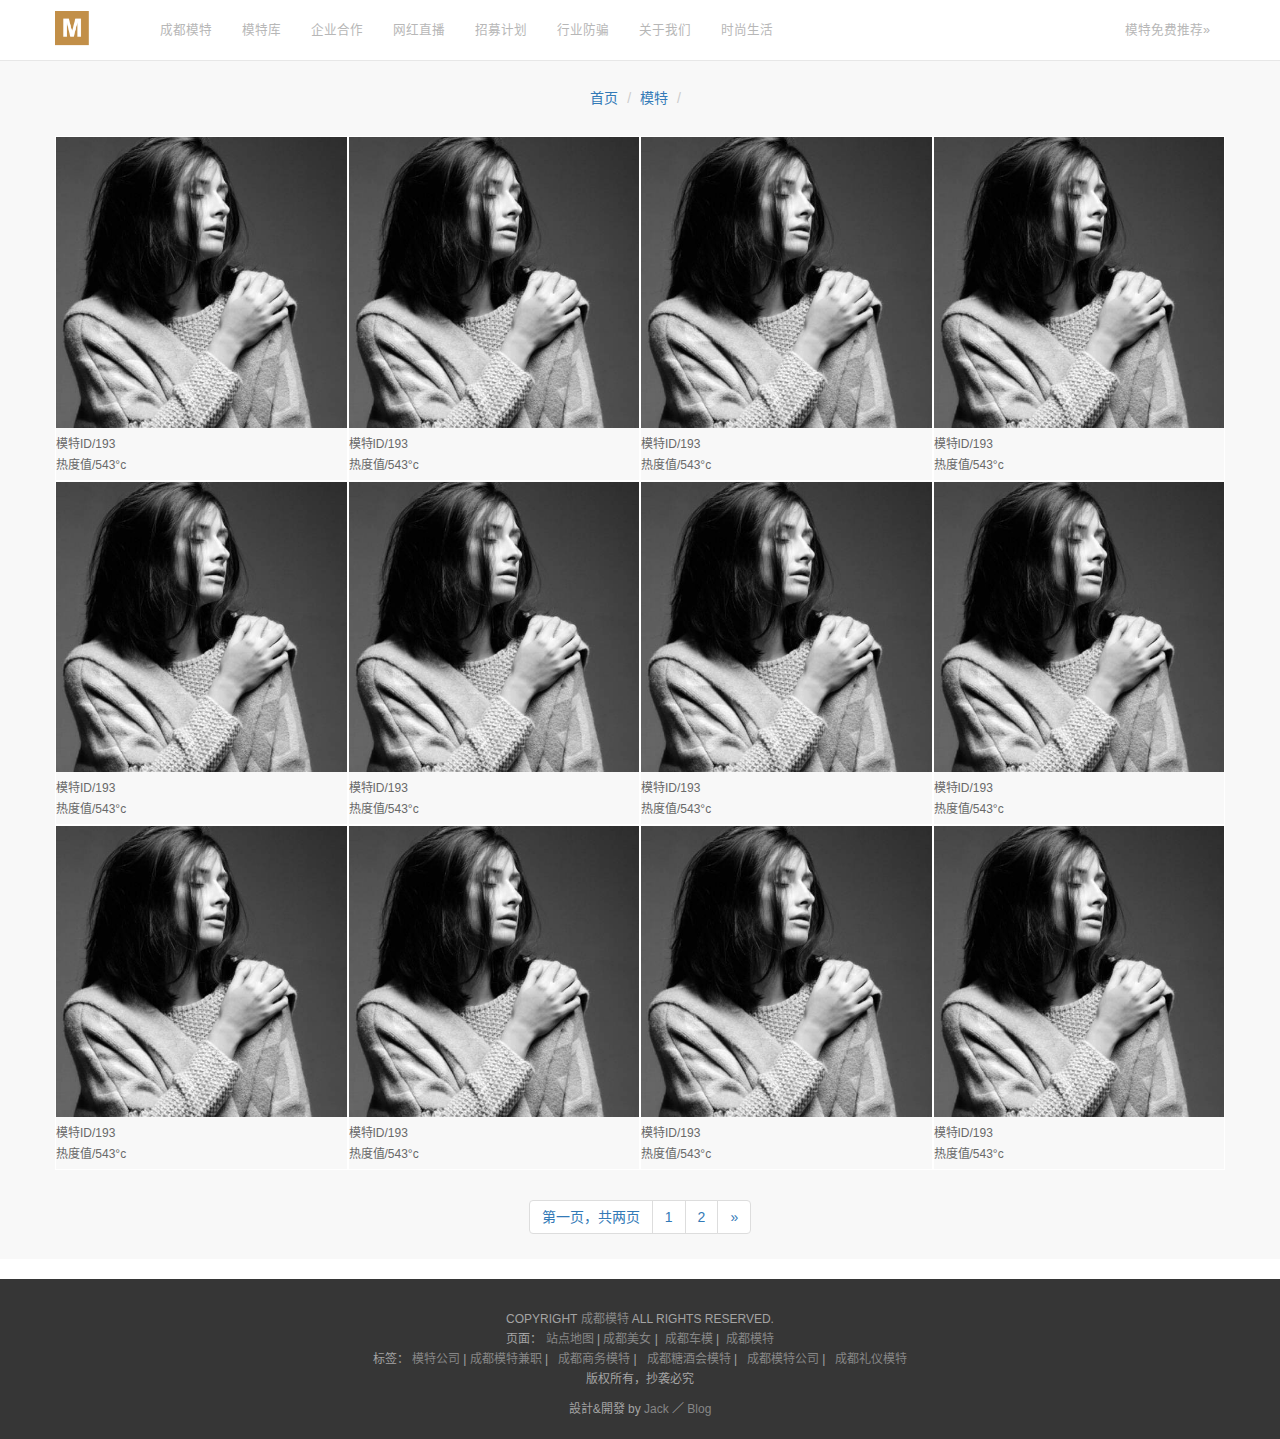
<file: model_library.html>
<!DOCTYPE html>
<html lang="zh-CN">
	<head>
		<meta charset="utf-8">
		<meta http-equiv="X-UA-Compatible" content="IE=edge">
		<meta name="viewport" content="width=device-width, initial-scale=1">
		<title>Bootstrap 101 Template</title>
		<link href="lib/bootstrap/css/bootstrap.min.css" rel="stylesheet">
		<link rel="stylesheet" type="text/css" href="css/index.css" />
		<script src="js/html5shiv.min.js"></script>
		<script src="js/respond.min.js"></script>
	</head>

	<body>
		<!--nav-->
		<div id="wrap" class="scrolled">
			<div id="header">
				<nav class="navbar navbar-default navbar-fixed-top">
					<div class="container">
						<div class="navbar-header">
							<button type="button" class="navbar-toggle collapsed" data-toggle="collapse" data-target="#menu-nav">
						<span class="sr-only">navigation</span>
						<span class="icon-bar"></span>
						<span class="icon-bar"></span>
						<span class="icon-bar"></span>
					</button>
							<a href="#" id="logo1" class="navbar-brand">
								<img src="img/logo.png" />
							</a>
							<a href="#" id="logo2" class="navbar-brand">
								<img src="img/logoii.png" />
							</a>
						</div>
						<div class="collapse navbar-collapse" id="menu-nav">
							<div class="menu-container">
								<ul class="nav navbar-nav" id="navi">
									<li>
										<a href="index.html">成都模特</a>
									</li>
									<li>
										<a href="model_library.html">模特库</a>
									</li>
									<li>
										<a href="com.html">企业合作</a>
									</li>
									<li>
										<a href="show.html">网红直播</a>
									</li>
									<li>
										<a href="show.html">招募计划</a>
									</li>
									<li>
										<a href="indust.html">行业防骗</a>
									</li>
									<li>
										<a href="about.html">关于我们</a>
									</li>
									<li>
										<a href="fashion.html">时尚生活</a>
									</li>
								</ul>
							</div>
							<ul class=" nav navbar-nav navbar-right" id="navi">
								<li>
									<a href="#">模特免费推荐&raquo;</a>
								</li>
							</ul>
						</div>
					</div>
				</nav>

			</div>
		</div>
		<!--nav-->
		<!--mnav-->
		<div class="main">
			<div class="container" id="mnav">
				<div class="row">
					<div class="text-center">
						<ul class="breadcrumb">
							<li><a href="index.html">首页</a></li>
							<li><a href="model_library.html">模特</a></li>
							<li><a href="#"></a></li>
						</ul>
					</div><!--text-center-->
					<div class="col-lg-3 col-md-3 col-sm-4 col-xs-6">
						<a href="#">
							<img src="img/003.jpg" class="img-responsive"/>
						</a>
						<div class="box">
							<span class="title">模特ID/193</span><br />
							<span class="">热度值/543°c</span>
						</div>
					</div>
					<div class="col-lg-3 col-md-3 col-sm-4 col-xs-6">
						<a href="#">
							<img src="img/003.jpg" class="img-responsive"/>
						</a>
						<div class="box">
							<span class="title">模特ID/193</span><br />
							<span class="">热度值/543°c</span>
						</div>
					</div>
					<div class="col-lg-3 col-md-3 col-sm-4 col-xs-6">
						<a href="#">
							<img src="img/003.jpg" class="img-responsive"/>
						</a>
						<div class="box">
							<span class="title">模特ID/193</span><br />
							<span class="">热度值/543°c</span>
						</div>
					</div>
					<div class="col-lg-3 col-md-3 col-sm-4 col-xs-6">
						<a href="#">
							<img src="img/003.jpg" class="img-responsive"/>
						</a>
						<div class="box">
							<span class="title">模特ID/193</span><br />
							<span class="">热度值/543°c</span>
						</div>
					</div>
					
					<div class="col-lg-3 col-md-3 col-sm-4 col-xs-6">
						<a href="#">
							<img src="img/003.jpg" class="img-responsive"/>
						</a>
						<div class="box">
							<span class="title">模特ID/193</span><br />
							<span class="">热度值/543°c</span>
						</div>
					</div>
					<div class="col-lg-3 col-md-3 col-sm-4 col-xs-6">
						<a href="#">
							<img src="img/003.jpg" class="img-responsive"/>
						</a>
						<div class="box">
							<span class="title">模特ID/193</span><br />
							<span class="">热度值/543°c</span>
						</div>
					</div>
					<div class="col-lg-3 col-md-3 col-sm-4 col-xs-6">
						<a href="#">
							<img src="img/003.jpg" class="img-responsive"/>
						</a>
						<div class="box">
							<span class="title">模特ID/193</span><br />
							<span class="">热度值/543°c</span>
						</div>
					</div>
					<div class="col-lg-3 col-md-3 col-sm-4 col-xs-6">
						<a href="#">
							<img src="img/003.jpg" class="img-responsive"/>
						</a>
						<div class="box">
							<span class="title">模特ID/193</span><br />
							<span class="">热度值/543°c</span>
						</div>
					</div>
					
					<div class="col-lg-3 col-md-3 col-sm-4 col-xs-6">
						<a href="#">
							<img src="img/003.jpg" class="img-responsive"/>
						</a>
						<div class="box">
							<span class="title">模特ID/193</span><br />
							<span class="">热度值/543°c</span>
						</div>
					</div>
					<div class="col-lg-3 col-md-3 col-sm-4 col-xs-6">
						<a href="#">
							<img src="img/003.jpg" class="img-responsive"/>
						</a>
						<div class="box">
							<span class="title">模特ID/193</span><br />
							<span class="">热度值/543°c</span>
						</div>
					</div>
					<div class="col-lg-3 col-md-3 col-sm-4 col-xs-6">
						<a href="#">
							<img src="img/003.jpg" class="img-responsive"/>
						</a>
						<div class="box">
							<span class="title">模特ID/193</span><br />
							<span class="">热度值/543°c</span>
						</div>
					</div>
					<div class="col-lg-3 col-md-3 col-sm-4 col-xs-6">
						<a href="#">
							<img src="img/003.jpg" class="img-responsive"/>
						</a>
						<div class="box">
							<span class="title">模特ID/193</span><br />
							<span class="">热度值/543°c</span>
						</div>
					</div>
				</div><!--row-->
				<div class="height10"></div>
				<div class="text-center ">
					<ul class="pagination">
						<li><a href="#">第一页，共两页</a></li>
						<li><a href="#">1</a></li>
						<li><a href="#">2</a></li>
						
						<li><a href="#">&raquo;</a></li>
					</ul>
				</div>
			</div><!--container-->
		
		<!--mnav-->
		</div>
		<!--foot-->
		<div class="height20"></div>
		<div class="foot">
			<div class="container-fluid">
				<div class="copy-center">
					<p>COPYRIGHT
						<a href="#">成都模特</a> ALL RIGHTS RESERVED. <br /> 页面：
						<a href="#">站点地图</a>&nbsp;|
						<a href="#">成都美女</a>&nbsp;|&nbsp;
						<a href="#">成都车模</a>&nbsp;|&nbsp;
						<a href="#">成都模特</a><br> 标签：
						<a href="#">模特公司</a>&nbsp;|
						<a href="#">成都模特兼职</a>&nbsp;| &nbsp;
						<a href="#">成都商务模特</a>&nbsp;| &nbsp;
						<a href="#">成都糖酒会模特</a>&nbsp;| &nbsp;
						<a href="#">成都模特公司</a>&nbsp;| &nbsp;
						<a href="#">成都礼仪模特</a>
						<br>版权所有，抄袭必究
					</p>
					<p class="fonts">
						設計&amp;開發 by
						<a href="#">Jack</a> ／
						<a href="#">Blog</a>
					</p>
				</div>
			</div>
		</div>
		<!--foot-->
	</body>
	<script src="js/jquery-3.2.0.min.js"></script>
	<script src="lib/bootstrap/js/bootstrap.min.js"></script>
	<script src="js/swiper-3.4.0.min.js">
	</script>
	
	
	<script type="text/javascript">
		$(function() {
			$(window).bind("scroll", function() {
				var top = $(this).scrollTop(); // 当前窗口的滚动距离

				//console.log(top);

				if(top > 60) {
					$("#wrap").addClass("scrolled");
				} else {
					$("#wrap").removeClass("scrolled");
				}
			});
		})
	</script>

</html>
</file>
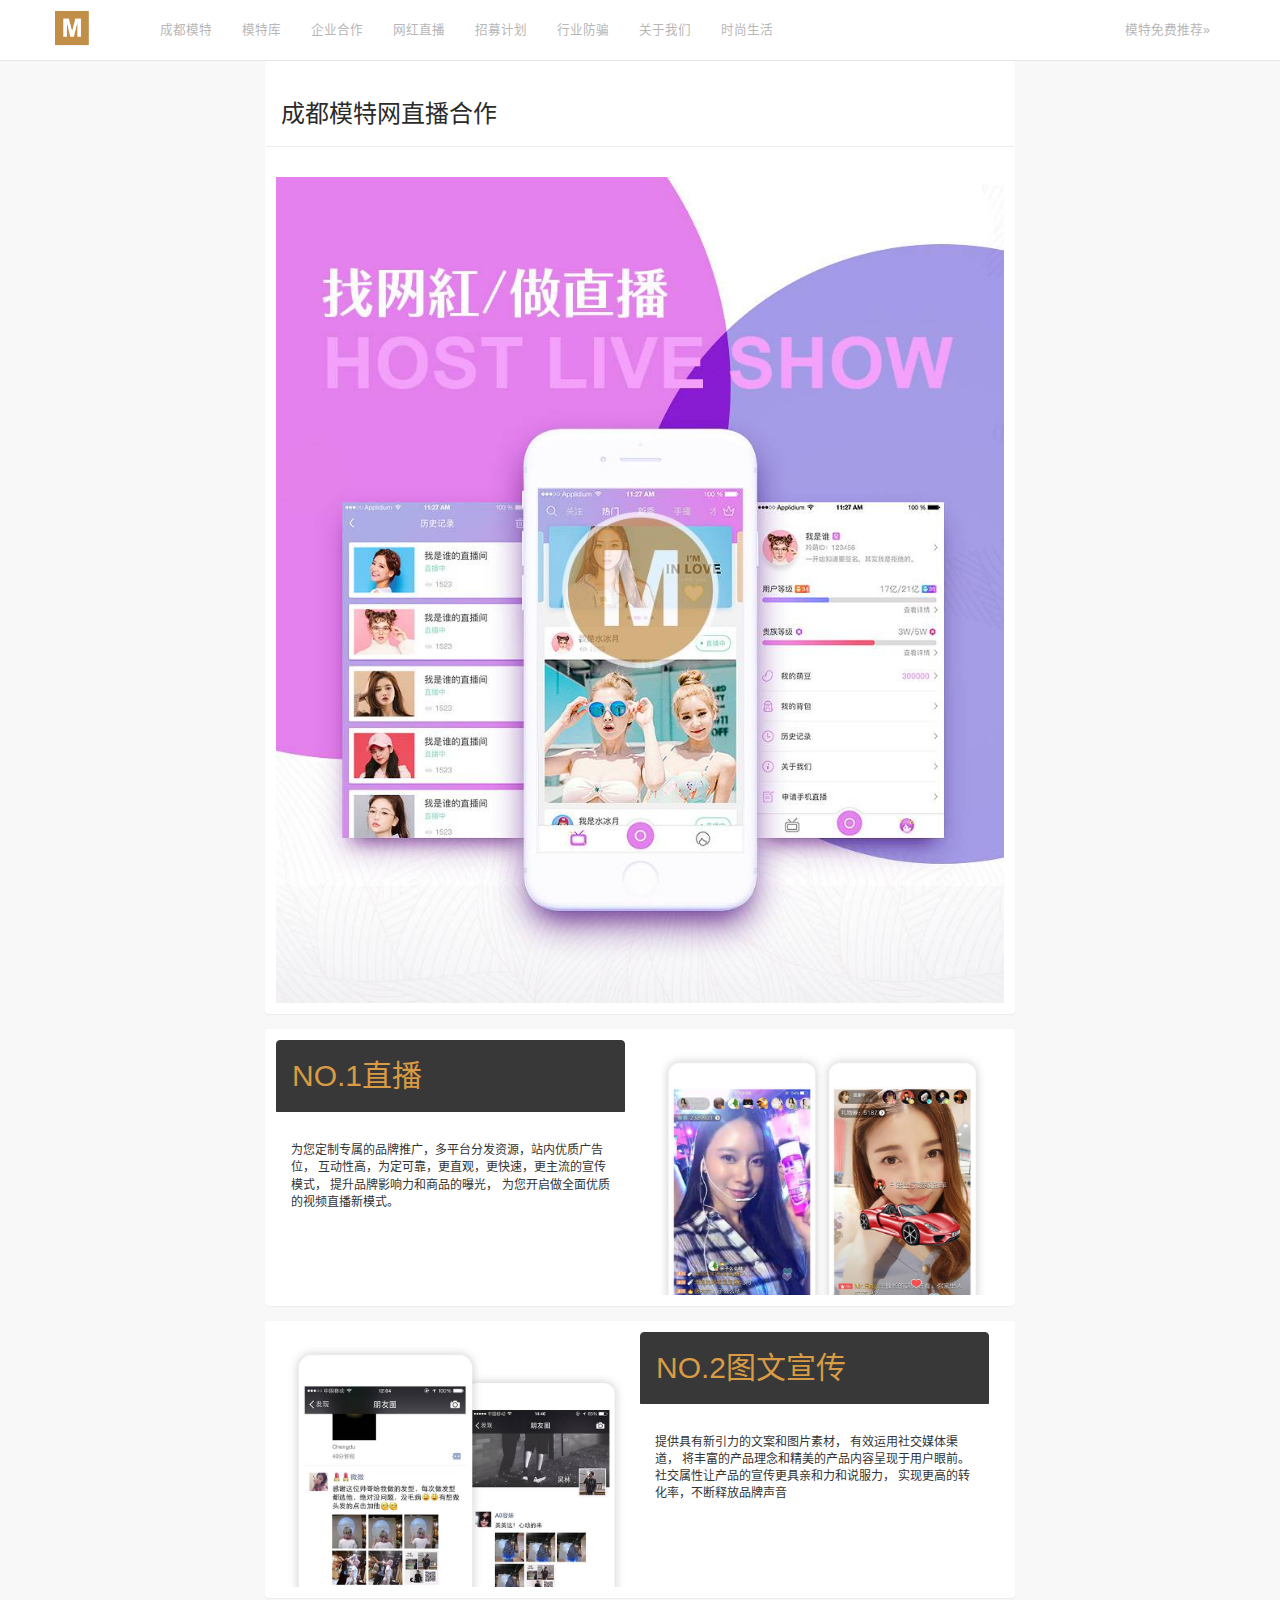
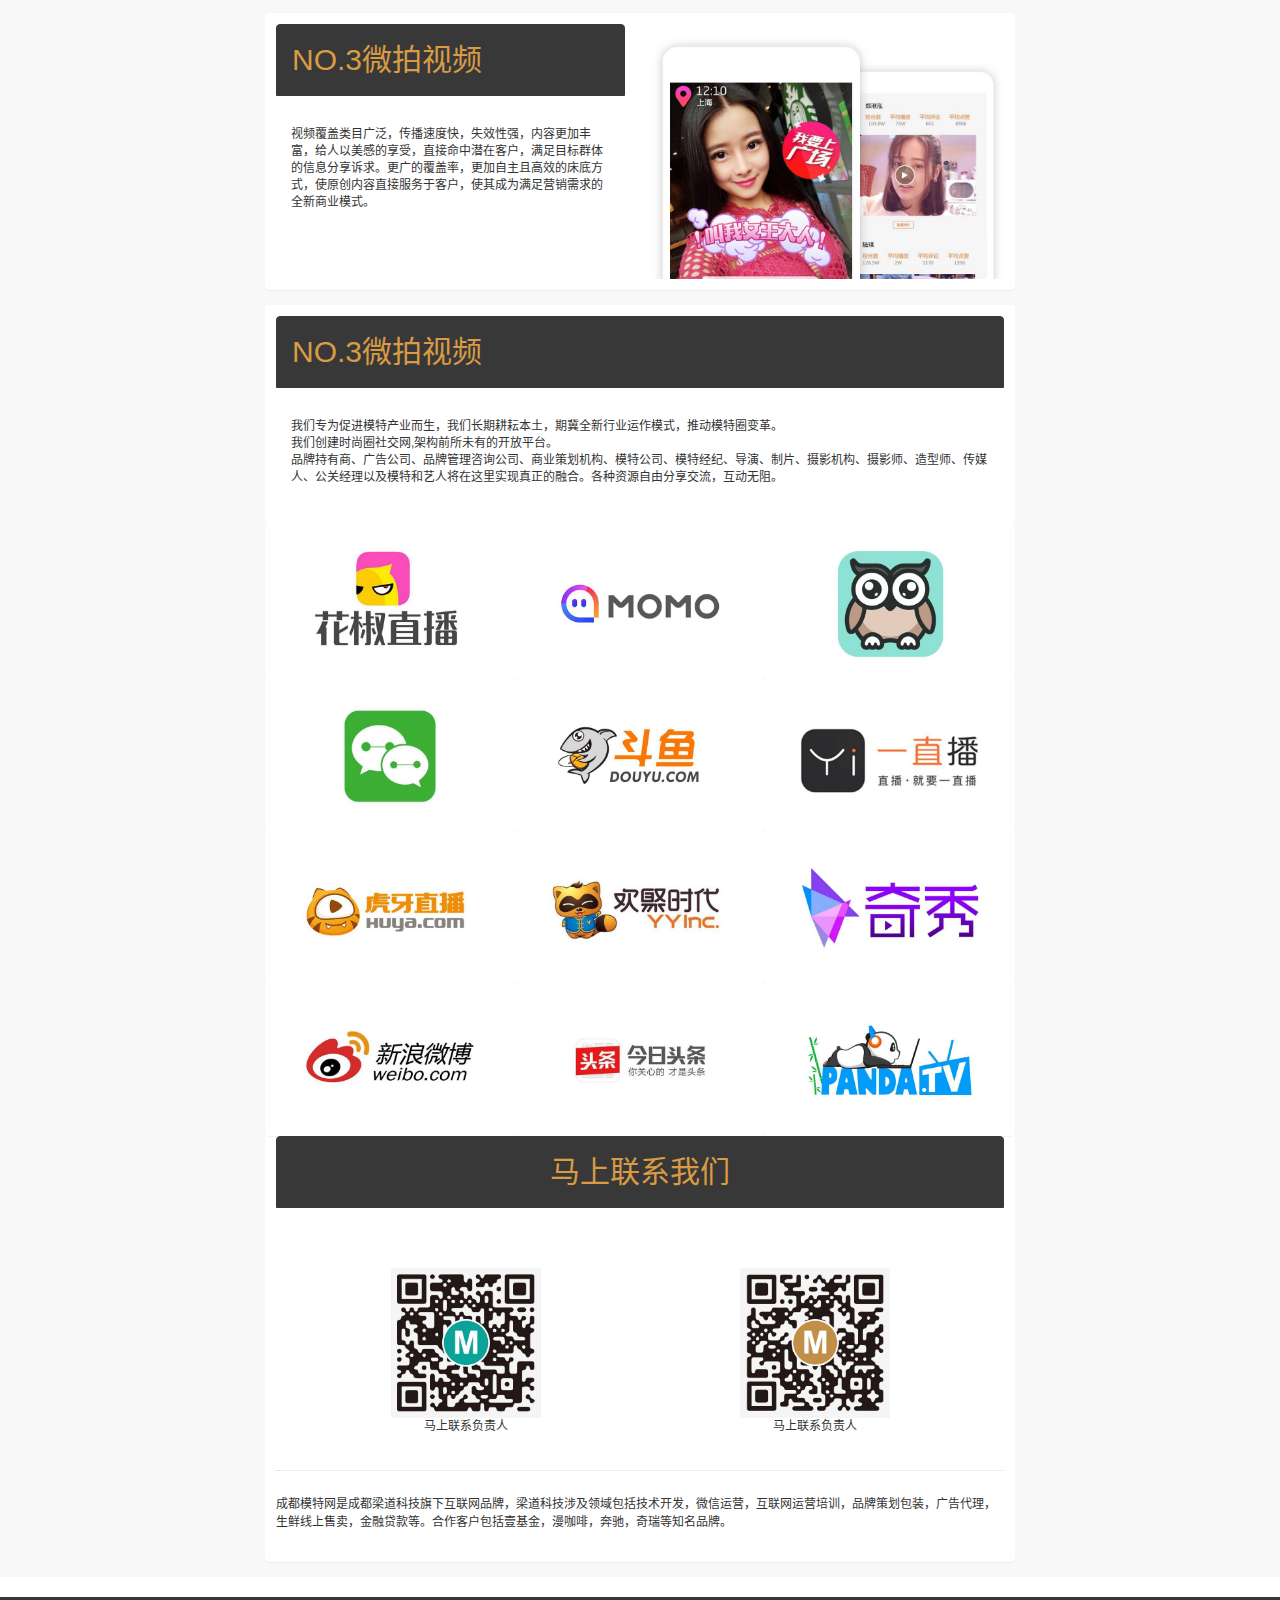
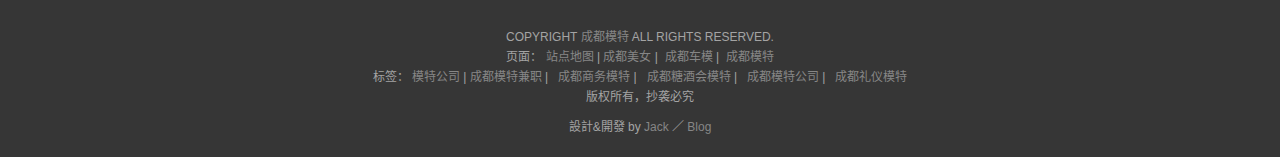
<file: show.html>
<!DOCTYPE html>
<html lang="zh-CN">

	<head>
		<meta charset="utf-8">
		<meta http-equiv="X-UA-Compatible" content="IE=edge">
		<meta name="viewport" content="width=device-width, initial-scale=1">
		<title>Bootstrap 101 Template</title>
		<link href="lib/bootstrap/css/bootstrap.min.css" rel="stylesheet">
		<link rel="stylesheet" type="text/css" href="css/index.css" />
		<script src="js/html5shiv.min.js"></script>
		<script src="js/respond.min.js"></script>
	</head>

	<body>
		<!--nav-->
		<div id="wrap" class="scrolled">
			<div id="header">
				<nav class="navbar navbar-default navbar-fixed-top">
					<div class="container">
						<div class="navbar-header">
							<button type="button" class="navbar-toggle collapsed" data-toggle="collapse" data-target="#menu-nav">
						<span class="sr-only">navigation</span>
						<span class="icon-bar"></span>
						<span class="icon-bar"></span>
						<span class="icon-bar"></span>
					</button>
							<a href="#" id="logo1" class="navbar-brand">
								<img src="img/logo.png" />
							</a>
							<a href="#" id="logo2" class="navbar-brand">
								<img src="img/logoii.png" />
							</a>
						</div>
						<div class="collapse navbar-collapse" id="menu-nav">
							<div class="menu-container">
								<ul class="nav navbar-nav" id="navi">
									<li>
										<a href="index.html">成都模特</a>
									</li>
									<li>
										<a href="model_library.html">模特库</a>
									</li>
									<li>
										<a href="com.html">企业合作</a>
									</li>
									<li>
										<a href="show.html">网红直播</a>
									</li>
									<li>
										<a href="plan.html">招募计划</a>
									</li>
									<li>
										<a href="indust.html">行业防骗</a>
									</li>
									<li>
										<a href="about.html">关于我们</a>
									</li>
									<li>
										<a href="fashion.html">时尚生活</a>
									</li>
								</ul>
							</div>
							<ul class=" nav navbar-nav navbar-right" id="navi">
								<li>
									<a href="#">模特免费推荐&raquo;</a>
								</li>
							</ul>
						</div>
					</div>
				</nav>
			</div>

		</div>
		<!--nav-->
		<!--mnav-->
		<div class="main">
			<div class="container" id="pnav">
				<div class="row">
					<div class="col-lg-2 col-md-2 col-sm-2 col-xs-12"></div>
					<div class="col-lg-8 col-md-8 col-sm-8 col-xs-12">
						<div class="panel">
							<div class="page-header">
								<h2>成都模特网直播合作</h2>
							</div>
							<div class="panel-body">
								<div class="col-md-12 col-lg-12">
									<img src="img/banner07.jpg" class="img-responsive" id="sic" />
								</div>
							</div>
						</div>

						<div class="panel">
							<div class="panel-body">
								<div class="col-md-6 col-xs-12 col-sm-6 col-lg-6" id="lefts">
									<div class="list-group">
										<div class="list-group-item title">
											<span class="nemb1">NO.1直播</span>
										</div>
										<div class="list-group-item">
											<p>为您定制专属的品牌推广，多平台分发资源，站内优质广告位， 互动性高，为定可靠，更直观，更快速，更主流的宣传模式， 提升品牌影响力和商品的曝光， 为您开启做全面优质的视频直播新模式。
											</p>
										</div>
									</div>
								</div>
								<!--col-md-6-->
								<div class="col-md-6 col-xs-12 col-sm-6 col-lg-6">
									<img src="img/banner08.jpg" class="img-responsive" />
								</div>
							</div>
							<!--panel-body-->
						</div>
						<!--panel-->

						<div class="panel">
							<div class="panel-body">
								<div class="col-md-6 col-xs-12 col-sm-6 col-lg-6">
									<img src="img/banner10.jpg" class="img-responsive" />
								</div>
								<div class="col-md-6 col-xs-12 col-sm-6 col-lg-6" id="lefts">
									<div class="list-group">
										<div class="list-group-item title">
											<span class="nemb1">NO.2图文宣传</span>
										</div>
										<div class="list-group-item">
											<p>提供具有新引力的文案和图片素材， 有效运用社交媒体渠道， 将丰富的产品理念和精美的产品内容呈现于用户眼前。 社交属性让产品的宣传更具亲和力和说服力， 实现更高的转化率，不断释放品牌声音
											</p>
										</div>
									</div>
								</div>
								<!--col-md-6-->

							</div>
							<!--panel-body-->
						</div>
						<!--panel-->

						<div class="panel panel-default">
							<div class="panel-body">
								<div class="col-md-6 col-xs-12 col-sm-6 col-lg-6" id="lefts">
									<div class="list-group">
										<div class="list-group-item title">
											<span class="nemb1">NO.3微拍视频</span>
										</div>
										<div class="list-group-item">
											<p>视频覆盖类目广泛，传播速度快，失效性强，内容更加丰富，给人以美感的享受，直接命中潜在客户，满足目标群体的信息分享诉求。更广的覆盖率，更加自主且高效的床底方式，使原创内容直接服务于客户，使其成为满足营销需求的全新商业模式。
											</p>
										</div>
									</div>
								</div>
								<!--col-md-6-->
								<div class="col-md-6 col-xs-12 col-sm-6 col-lg-6">
									<img src="img/banner09.jpg" class="img-responsive" />
								</div>
							</div>
							<!--panel-body-->
						</div>
						<!--panel-->
						<div class="there">
						<div class="panel panel-default">
							<div class="panel-body">
								<div class="col-md-12 col-xs-12 col-sm-12 col-lg-12" id="spanel">
									<div class="list-group">
										<div class="list-group-item title">
											<span class="nemb1">NO.3微拍视频</span>
										</div>
										<div class="list-group-item">
											<p>我们专为促进模特产业而生，我们长期耕耘本土，期冀全新行业运作模式，推动模特圈变革。<br /> 我们创建时尚圈社交网,架构前所未有的开放平台。
												<br /> 品牌持有商、广告公司、品牌管理咨询公司、商业策划机构、模特公司、模特经纪、导演、制片、摄影机构、摄影师、造型师、传媒人、公关经理以及模特和艺人将在这里实现真正的融合。各种资源自由分享交流，互动无阻。
											</p>
										</div>
									</div>
								</div>
								<!--col-md-12-->

							</div>
							<!--panel-body-->
						</div>
						<!--panel-->
						
						<div class="text-center">
						<div class="col-md-4 col-lg-4 col-xs-4 col-sm-4" >
							<div class="panel panel-default">
								<div class="panel-body">
									<img src="img/0111.jpg" class="img-responsive"/>
								</div>
							</div>
						</div>
						<div class="col-md-4 col-lg-4 col-xs-4 col-sm-4">
							<div class="panel panel-default">
								<div class="panel-body">
									<img src="img/02.jpg" class="img-responsive"/>
								</div>
							</div>
						</div>
						<div class="col-md-4 col-lg-4 col-xs-4 col-sm-4">
							<div class="panel panel-default">
								<div class="panel-body">
									<img src="img/0203.jpg" class="img-responsive"/>
								</div>
							</div>
						</div>
						
						<div class="col-md-4 col-lg-4 col-xs-4 col-sm-4">
							<div class="panel panel-default">
								<div class="panel-body">
									<img src="img/04.jpg" class="img-responsive"/>
								</div>
							</div>
						</div>
						<div class="col-md-4 col-lg-4 col-xs-4 col-sm-4">
							<div class="panel panel-default">
								<div class="panel-body">
									<img src="img/05.jpg" class="img-responsive"/>
								</div>
							</div>
						</div>
						<div class="col-md-4 col-lg-4 col-xs-4 col-sm-4">
							<div class="panel panel-default">
								<div class="panel-body">
									<img src="img/06.jpg" class="img-responsive"/>
								</div>
							</div>
						</div>
						
						<div class="col-md-4 col-lg-4 col-xs-4 col-sm-4">
							<div class="panel panel-default">
								<div class="panel-body">
									<img src="img/07.jpg" class="img-responsive"/>
								</div>
							</div>
						</div>
						<div class="col-md-4 col-lg-4 col-xs-4 col-sm-4">
							<div class="panel panel-default">
								<div class="panel-body">
									<img src="img/08.jpg" class="img-responsive"/>
								</div>
							</div>
						</div>
						<div class="col-md-4 col-lg-4 col-xs-4 col-sm-4">
							<div class="panel panel-default">
								<div class="panel-body">
									<img src="img/09.jpg" class="img-responsive"/>
								</div>
							</div>
						</div>
						
						<div class="col-md-4 col-lg-4 col-xs-4 col-sm-4">
							<div class="panel panel-default">
								<div class="panel-body">
									<img src="img/10.jpg" class="img-responsive"/>
								</div>
							</div>
						</div>
						<div class="col-md-4 col-lg-4 col-xs-4 col-sm-4">
							<div class="panel panel-default">
								<div class="panel-body">
									<img src="img/11.jpg" class="img-responsive"/>
								</div>
							</div>
						</div>
						<div class="col-md-4 col-lg-4 col-xs-4 col-sm-4">
							<div class="panel panel-default">
								<div class="panel-body">
									<img src="img/12.jpg" class="img-responsive"/>
								</div>
							</div>
						</div>
						</div><!--text-center-->

							</div><!--there-->
						
							<div class="panel panel-default">
							<div class="panel-body">
								<div class="col-md-12 col-xs-12 col-sm-12 col-lg-12" >
									<div id="text-center">
										
									
									<div class="list-group">
										<div class="list-group-item title text-center" id="us">
											<span class="nemb1">马上联系我们</span>
										</div>
										<div class="height50"></div>
										<div class="list-group-item text-center">
											<div class="col-xs-6 col-sm-6 col-md-6 col-lg-6">
												<img src="img/code (1).jpg"/>
												<p>马上联系负责人</p>
											</div>
											<div class="col-xs-6 col-sm-6 col-md-6 col-lg-6">
												<img src="img/qrcode.jpg"/>
												<p>马上联系负责人</p>
											</div>
										</div>
										
									</div>
									
									</div>
									
									
									
								</div>
								
								<!--col-md-12-->
								<div class="col-md-12">
									<div class="height20"></div>
									<div class="line"></div>
									<div class="height20"></div>
									<p>成都模特网是成都梁道科技旗下互联网品牌，梁道科技涉及领域包括技术开发，微信运营，互联网运营培训，品牌策划包装，广告代理，生鲜线上售卖，金融贷款等。合作客户包括壹基金，漫咖啡，奔驰，奇瑞等知名品牌。</p>
								</div>
							</div>
							
							<!--panel-body-->
						</div>
						
					</div> <!--col8-->
					<div class="col-lg-2 col-md-2 col-sm-2 col-xs-12"></div>	
				</div><!--row-->
				</div>
				<!--container-->

			</div>
			<!--main-->

			
	
		
		<!--foot-->
		<div class="height20"></div>
		<div class="foot">
			<div class="container-fluid">
				<div class="copy-center">
					<p>COPYRIGHT
						<a href="#">成都模特</a> ALL RIGHTS RESERVED. <br /> 页面：
						<a href="#">站点地图</a>&nbsp;|
						<a href="#">成都美女</a>&nbsp;|&nbsp;
						<a href="#">成都车模</a>&nbsp;|&nbsp;
						<a href="#">成都模特</a><br> 标签：
						<a href="#">模特公司</a>&nbsp;|
						<a href="#">成都模特兼职</a>&nbsp;| &nbsp;
						<a href="#">成都商务模特</a>&nbsp;| &nbsp;
						<a href="#">成都糖酒会模特</a>&nbsp;| &nbsp;
						<a href="#">成都模特公司</a>&nbsp;| &nbsp;
						<a href="#">成都礼仪模特</a>
						<br>版权所有，抄袭必究
					</p>
					<p class="fonts">
						設計&amp;開發 by
						<a href="#">Jack</a> ／
						<a href="#">Blog</a>
					</p>
				</div>
			</div>
		</div>
		<!--foot-->
	</body>
	<script src="js/jquery-3.2.0.min.js"></script>
	<script src="lib/bootstrap/js/bootstrap.min.js"></script>
	<script src="js/swiper-3.4.0.min.js">
	</script>

	<script type="text/javascript">
		$(function() {
			$(window).bind("scroll", function() {
				var top = $(this).scrollTop(); // 当前窗口的滚动距离

				//console.log(top);

				if(top > 60) {
					$("#wrap").addClass("scrolled");
				} else {
					$("#wrap").removeClass("scrolled");
				}
			});
		})
	</script>

</html>
</file>
<file: css/index.css>
@media (max-width: 767px) {
  .navbar-default .navbar-nav li a {
    background: #fff;
    margin-left: 15px;
    color: #333;
  }
  .navbar-default .navbar-nav li a:hover {
    background-color: #fff;
  }
}
.navbar-brand {
  padding: 0;
}
.navbar-default {
  background: transparent;
}
#header {
  width: 100%;
  position: fixed;
  z-index: 99999;
  padding: 0;
}
#header .navbar-default {
  background: #000;
}
#header #logo1 img {
  max-width: 90px;
  display: block;
}
#header #logo2 {
  padding: 0;
}
#header #logo2 img {
  display: none;
  max-width: 90px;
}
.navbar-nav li a {
  padding-top: 0px;
  padding-bottom: 0px;
  line-height: 60px;
  font-size: 0.9em;
  color: #b7b7b7;
}
.scrolled #header .navbar-default {
  background: #fff;
}
.scrolled #header #logo2 img {
  max-width: 90px;
  display: block;
}
.scrolled #header #logo1 img {
  max-width: 90px;
  display: none;
}
.scrolled #header #menu-nav #navi li {
  line-height: 50px;
}
.scrolled #header #menu-nav #navi li a {
  color: #b7b7b7;
  -webkit-transition: 0.65s linear;
  transition: 0.65s linear;
}
.scrolled #header #menu-nav #navi li a:hover {
  color: #c3924d;
  background-color: transparent;
}
#banner {
  margin-top: 50px;
  padding: 0;
}
#tit {
  height: 50px;
}
#tit #odiv {
  height: 30px;
  position: relative;
  overflow: hidden;
  margin: 10px auto;
}
#tit #odiv ul {
  position: absolute;
  left: 0;
  top: 0;
}
#tit #odiv ul li {
  list-style: none;
  font-size: 12px;
  line-height: 30px;
  float: left;
  padding-left: 30px;
}
#tit #odiv ul li a {
  color: #303030;
}
#tit #odiv ul li a span {
  display: inline-block;
  width: 90px;
  height: 30px;
  background: #c3924d;
  text-align: center;
}
.god {
  background: #ddd;
}
.main {
  background: #f8f8f8;
  padding-top: 50px;
}
.main #left {
  background: url("../img/images/qiye_03.jpg");
  border: 1px solid #ccc;
  padding: 15px;
}
.main #left #content {
  color: #daa457;
  text-align: center;
}
.main #left #content h3 {
  font-size: 26px;
  margin-bottom: 12px;
}
.main #right {
  background: url("../img/images/qiye_05.jpg");
  border: 1px solid #ccc;
  padding: 15px;
}
.main #right #content {
  color: #303030;
  text-align: center;
}
.main #right #content h3 {
  font-size: 26px;
  color: #fff;
  margin-bottom: 12px;
}
.main #conts {
  background: #f8f8f8;
}
.main #conts .text-center {
  font-size: 12px;
}
.main #conts .panel {
  background: none;
}
#col {
  padding: 0;
}
#col .panel-default {
  border: none;
}
img {
  max-width: 150px;
}
a:hover img {
  opacity: 0.5;
}
.btn-black {
  color: #fff;
  background-color: #2c2c2c;
  border-color: #2c2c2c;
  box-shadow: rgba(255, 255, 255, 0.14902) 0 1px 0 inset;
  text-shadow: rgba(0, 0, 0, 0.298039) 0 -0.5px 0;
  transition: 0.15s linear;
}
.btn-black:hover {
  color: #fff;
  background-color: #404040;
  border-color: #404040;
}
.btn-gold {
  background: #c89348;
  color: #fff;
}
.btn-gold:hover {
  color: #fff;
  background: #c89348;
  border-color: #c89348;
}
.list-group-item-heading .game {
  color: #616161;
  font-size: 12px;
}
.hello {
  padding-right: 15px;
}
.hello img {
  padding-top: 10px;
}
.panel-body {
  padding: 10px;
}
.panel {
  margin-bottom: 15px;
  background-color: #fff;
  border: 1px solid transparent;
  border-radius: 4px;
  -webkit-box-shadow: 0 1px 1px rgba(0, 0, 0, 0.05);
  box-shadow: 0 1px 1px rgba(0, 0, 0, 0.05);
}
h4 {
  padding-top: 10px;
  font-size: 14px;
  font-family: inherit;
  font-weight: 500;
  line-height: 10px;
  color: inherit;
}
h4 a {
  color: #23527c;
}
span {
  font-size: 12px;
  font-family: inherit;
  color: inherit;
}
#modal .col-md-6 {
  margin: 0;
  padding: 0;
  border: 1px solid #f8f8ff;
}
#modal .panel-body {
  background: #fff;
  padding: 15px;
}
.h30 {
  height: 25px;
  background: #f8f8f8;
}
.god {
  background: #f8f8f8;
}
.god .h10 {
  height: 10px;
  background: #f8f8f8;
}
.god .page-header {
  padding-bottom: 30px;
}
.god .page-header .pull-left strong {
  color: #989898;
  font-size: 1.1em;
  font-weight: 600;
  font-family: "微软雅黑";
}
.god .page-header .pull-right a {
  font-size: 10px;
  font-weight: 600;
  font-family: "微软雅黑";
  color: #c3924d;
}
.god .page-header .pull-right a:hover {
  color: #23527c;
  text-decoration: none;
}
.god #pic {
  margin: 0;
}
.god .one a img {
  width: 100%;
  height: 100%;
}
.god .fon {
  line-height: 160%;
  color: #696969;
  padding: 5px 0;
  max-height: 160px;
}
.god .cen {
  text-align: center;
  display: inline-block;
  padding: 6px 12px;
  text-decoration: none;
  color: #c3924d;
}
.god .height20 {
  width: 100%;
  height: 20px;
}
.god .second {
  margin-top: 20px;
}
.god .second #xinggan {
  background: #2c2c2c;
  padding-top: 30px;
}
.god .second #xinggan .btn {
  text-align: center;
}
.height50 {
  height: 50px;
}
.height30 {
  height: 30px;
}
.height20 {
  height: 20px;
}
.footer {
  background: #fff;
  width: 100%;
}
.footer h3 {
  text-align: center;
  height: 62px;
  line-height: 62px;
  border-bottom: 1px dotted #d7d7d7;
  margin: 0;
}
.footer .col-sm-8 {
  position: relative;
  min-height: 1px;
  padding-right: 1px;
  padding-left: 1px;
}
.footer .col-sm-8 span {
  display: inline-block;
  margin-bottom: 5px;
  padding: 10px 15px;
  background: #f6f6f6;
  color: #979797;
}
.footer .col-sm-8 span:hover {
  background: rgba(0, 0, 0, 0.7);
}
.footer p {
  font-size: 12px;
  color: #333;
  margin: 0 0 10px;
  line-height: 1.4;
}
.footer .col-xs-12 {
  padding: 0;
}
.footer .linkbox {
  border: 1px solid #e4e4e4;
  box-shadow: 0 5px 10px rgba(0, 0, 0, 0.1);
  background: #fff;
  display: block;
  padding: 1em;
  text-align: center;
  background-color: #fff;
  transition: 0.15s ease-out;
}
.footer .linkbox.linkbox:hover {
  border: 1px solid #d0d0d0;
  box-shadow: 0 2px 40px 0 rgba(0, 0, 0, 0.3);
  margin-top: -10px;
  text-decoration: none;
}
.foot {
  background: #363636;
  height: 160px;
  padding: 30px 0;
  color: #a4a4a4;
  font-size: 12px;
}
.foot a {
  font-size: 12px;
  color: #868686;
}
.foot .copy-center {
  margin: 0 auto;
  height: 90px;
  line-height: 20px;
  text-align: center;
}
.foot .copy-center p {
  font-size: 12px;
  line-height: 20px;
}
/*模特库*/
.height10 {
  height: 10px;
}
.main {
  background: #f8f8f8;
  width: 100%;
}
#mnav .breadcrumb {
  margin: 20px 0;
  background: #f8f8f8;
}
#mnav .col-md-3 {
  padding: 0;
  border: 1px solid #fff;
}
#mnav .col-md-3 .box {
  padding: 5px 0;
  line-height: 20px;
  color: #696969;
  max-width: 160px;
}
.main {
  padding-top: 60px;
}
.main #pnav .panel .page-header h2 {
  font-size: 24px;
  color: #2b2b2b;
  padding-left: 15px;
  font-family: "宋体";
}
.main #pnav .col-md-12,
.main #pnav .col-md-6 {
  padding: 0;
}
.main #pnav .col-md-12#lefts,
.main #pnav .col-md-6#lefts {
  padding-right: 15px;
}
.main .panel .panel-body .list-group .line {
  padding: 0;
  margin: 5px 0;
  width: 100%;
  height: 1px;
  border-bottom: 1px dotted #d7d7d7;
}
.main .panel .panel-body .list-group .list-group-item {
  border: 0 solid #ddd;
}
.main .panel .panel-body .list-group .list-group-item.title {
  border: 1px solid #383838;
  background: #383838;
  color: #fff;
  margin-bottom: 20px;
}
.main .panel .panel-body .list-group .text-center img {
  max-width: 150px;
}
.main .panel .panel-body .list-group .text-center p {
  margin-bottom: 10px;
}
.main .panel .panel-body .list-group #duan p {
  margin-bottom: 20px;
}
#pic {
  max-width: 100%;
}
.panel .panel-body span {
  font-size: 30px;
  color: #d99b44;
  line-height: 50px;
}
.panel .panel-body p {
  font-size: 12px;
}
.there {
  background: #fff;
}
.there .panel {
  margin-bottom: 0;
}
.col-md-4 {
  padding: 0;
}
.col-md-4 .panel {
  padding: 0;
}
.list-group {
  padding-left: 0;
  margin-bottom: 0;
}
.list-group #us {
  margin-bottom: 0;
}
.line {
  padding: 0;
  margin: 5px 0;
  width: 100%;
  height: 1px;
  border-bottom: 1px dotted #d7d7d7;
}
.col-md-12 p {
  margin-bottom: 20px;
}
#tit1 {
  width: 100%;
  background: #DCDCDC;
}
#tit1 .mar15 {
  padding-right: 15px;
}
#tit1 .panel .panel-heading {
  background: #fff;
}
#tit1 .panel .panel-heading h4 {
  font-size: 20px;
  font-family: "微软雅黑";
}
#tit1 .col-sm-6 {
  padding: 0;
}
#tit1 .col-sm-6 .panel {
  border: 0;
  margin-bottom: 0px;
}
#tit1 .col-sm-6 .panel .panel-body .banner02 {
  margin-bottom: 20px;
}
#tit1 .col-sm-6 .panel .panel-body .list-group .list-group-item {
  border: 0;
}
#tit1 .col-sm-6 .panel .panel-body .list-group .active {
  background: #7D45FE;
}
#tit1 .col-sm-6 .panel .panel-body .list-group .active#zhaopanl {
  background: #303030;
  margin-bottom: 20px;
}
#tit1 .text-center .col-xs-6 {
  padding: 0 1px;
}
#tit1 .text-center .col-xs-6 img {
  max-width: 90%;
}
#tit1 .text-center .col-xs-6 p {
  margin-bottom: 20px;
}
#odiv {
  height: 30px;
  position: relative;
  overflow: hidden;
  margin: 10px auto;
}
#odiv ul {
  position: absolute;
  left: 0;
  top: 0;
}
#odiv ul li {
  list-style: none;
  font-size: 12px;
  line-height: 30px;
  float: left;
  padding-left: 30px;
}
#odiv ul li a {
  color: #303030;
}
#odiv ul li a span {
  color: #fff;
  display: inline-block;
  width: 90px;
  height: 30px;
  background: #c3924d;
  text-align: center;
  line-height: 30px;
  font-size: 16px;
}
.blank20 {
  height: 20px;
  background: #DCDCDC;
  width: auto;
}
.imain {
  margin-top: 50px;
  background: #f5f5f5;
}
.imain .breadcrumb {
  margin: 20px 0;
}
.imain .breadcrumb li a {
  color: #c3924d;
  text-decoration: none;
  font-size: 8px;
}
.imain .breadcrumb li a:hover {
  color: #23527c;
}
.imain .breadcrumb li.current a {
  color: #c2c2c2;
}
.imain #one .panel-heading {
  background: #fff;
  padding: 0;
}
.imain #one .panel-heading .panel-title {
  background: #fff;
}
.imain #one .panel-heading .panel-title h4 {
  padding: 5px 15px;
  font-size: 16px;
}
.imain #one .panel-body {
  width: 100%;
  color: #fae2bf;
  font-size: 13px;
  line-height: 180%;
  background: #c89348;
  display: block;
  border-left: 5px solid #a77834;
  border-right: 5px solid #a77834;
}
.imain #one .panel-body p {
  margin: 10px 0 20px;
}
.imain #two .panel-body {
  color: #fae2bf;
  font-size: 13px;
  line-height: 180%;
  background: #fff;
  display: block;
}
.imain #two .col-lg-10 h3 {
  font-size: 16px;
  margin-top: 0;
}
.imain #two .col-lg-10 h3 a {
  color: #616161;
}
.imain #two .col-lg-10 span {
  font-size: 12px;
  color: #c2c2c2;
  display: block;
  line-height: 20px;
  white-space: nowrap;
}
.imain #two .col-lg-10 span a {
  color: #c3924d;
  text-decoration: none;
  white-space: nowrap;
}
.imain #two .col-lg-10 span a:hover {
  color: #23527c;
}
.imain #two .col-lg-10 p {
  color: #c2c2c2;
  white-space: nowrap;
  overflow: hidden;
  text-overflow: ellipsis;
}
.amain {
  margin-top: 50px;
  padding-top: 20px;
  width: 100%;
  background: #c2c2c2;
}
.amain .col-lg-3 .panel-default .panel-body .list-group-item {
  border: 0px solid #c2c2c2;
}
.amain .col-lg-3 .panel-default .panel-body .list-group-item.active {
  background: #c89348;
  margin-bottom: 20px;
}
.amain .col-lg-3 .panel-default .panel-body span {
  font-size: 15px;
  line-height: 25px;
}
.amain .col-lg-7 .panel .panel-body .padding {
  padding: 18px;
}
.amain .col-lg-7 .panel .panel-body .padding .breadcrumb {
  padding: 8px 0;
  background: #fff;
  margin: 10px 0;
  font-size: 8px;
}
.amain .col-lg-7 .panel .panel-body .padding .text-center img {
  padding-bottom: 20px;
}
.amain .col-lg-7 .panel .panel-body .padding .text-center img.ac {
  max-width: 100%;
}
.amain .col-lg-7 .panel .panel-body .padding p {
  padding-bottom: 10px;
  font-size: 14px;
  line-height: 26px;
  margin-bottom: 20px;
}
.fmain {
  padding-top: 20px;
}
.imain {
  margin-top: 50px;
}
.imain .breadcrumb .last a {
  color: #c2c2c2;
}
.imain i {
  margin: 0 8px;
}
.imain font {
  margin-right: 6px;
}
.imain .panel .panel-body p {
  white-space: nowrap;
  overflow: hidden;
  text-overflow: ellipsis;
}
.imain .side {
  padding-left: 15px;
}
.imain #fash .list-group-item {
  font-size: 12px;
  border: 0px solid #c2c2c2;
}
</file>
